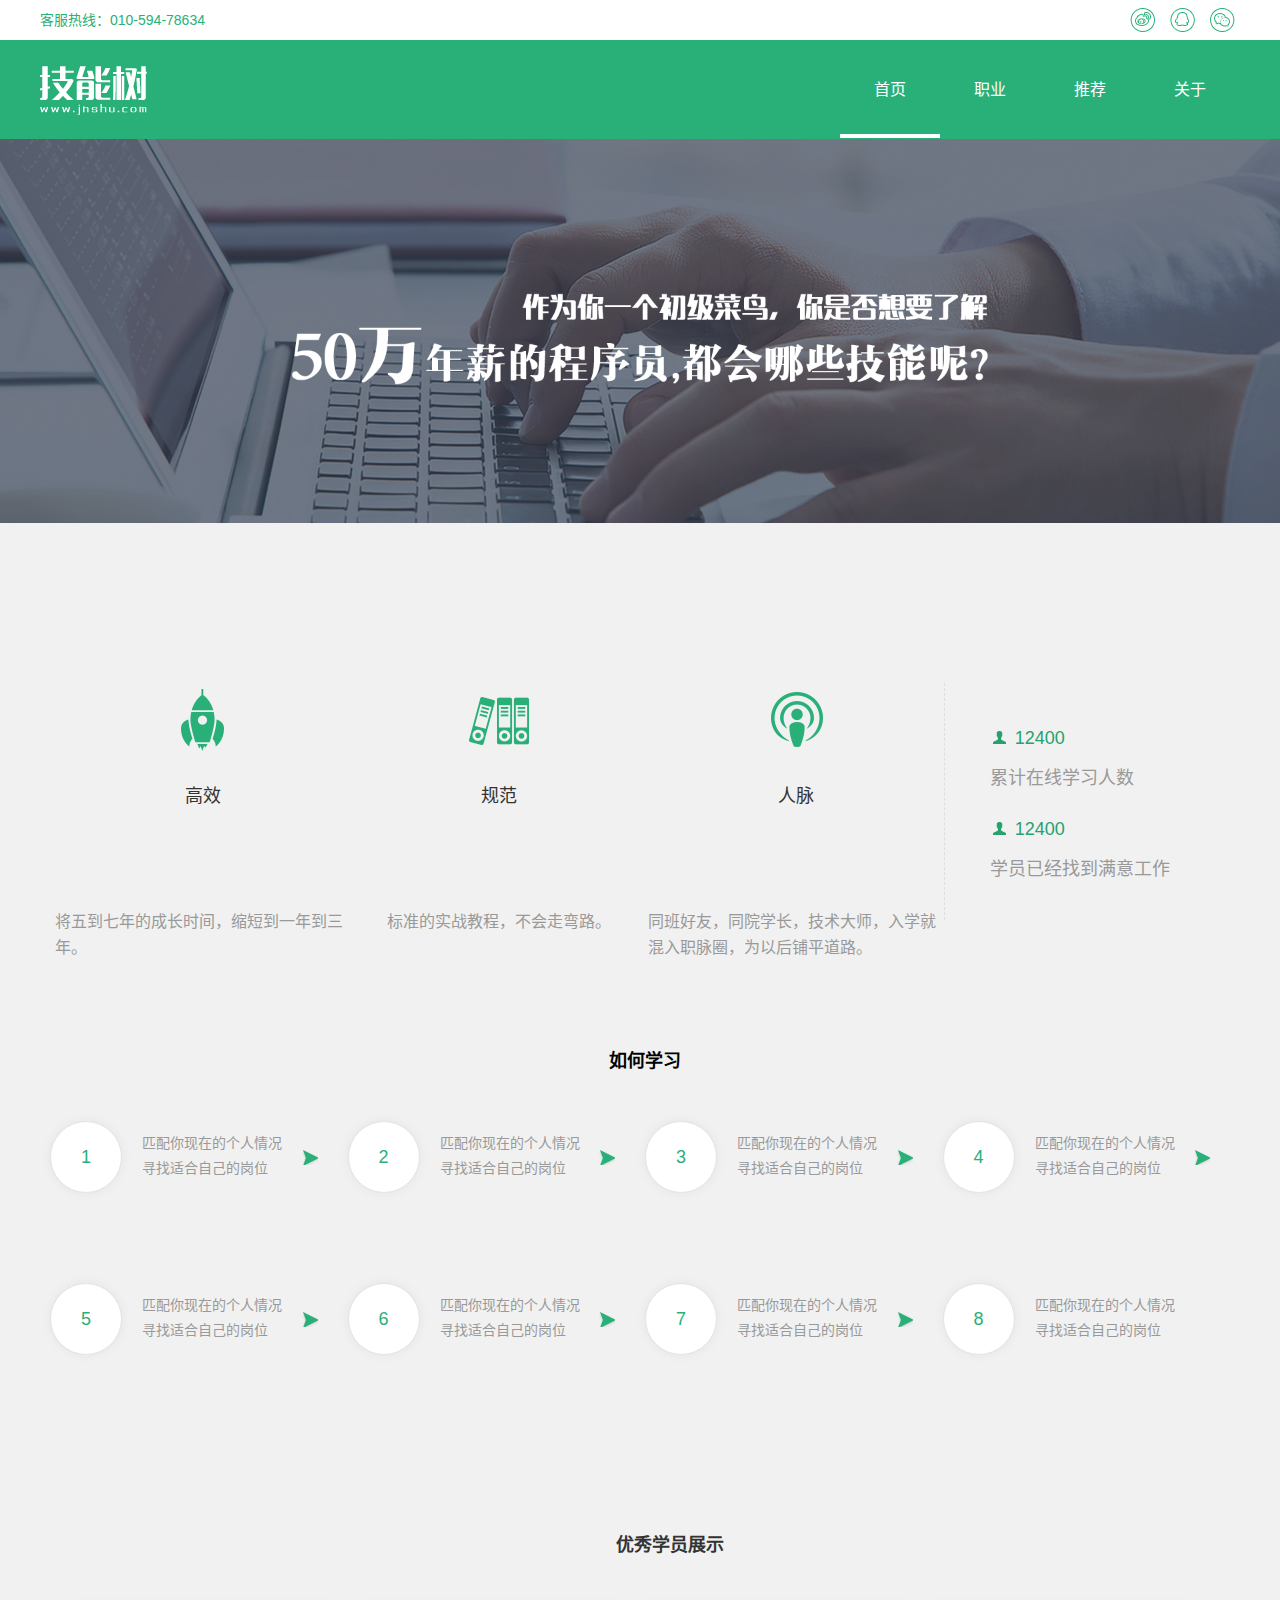
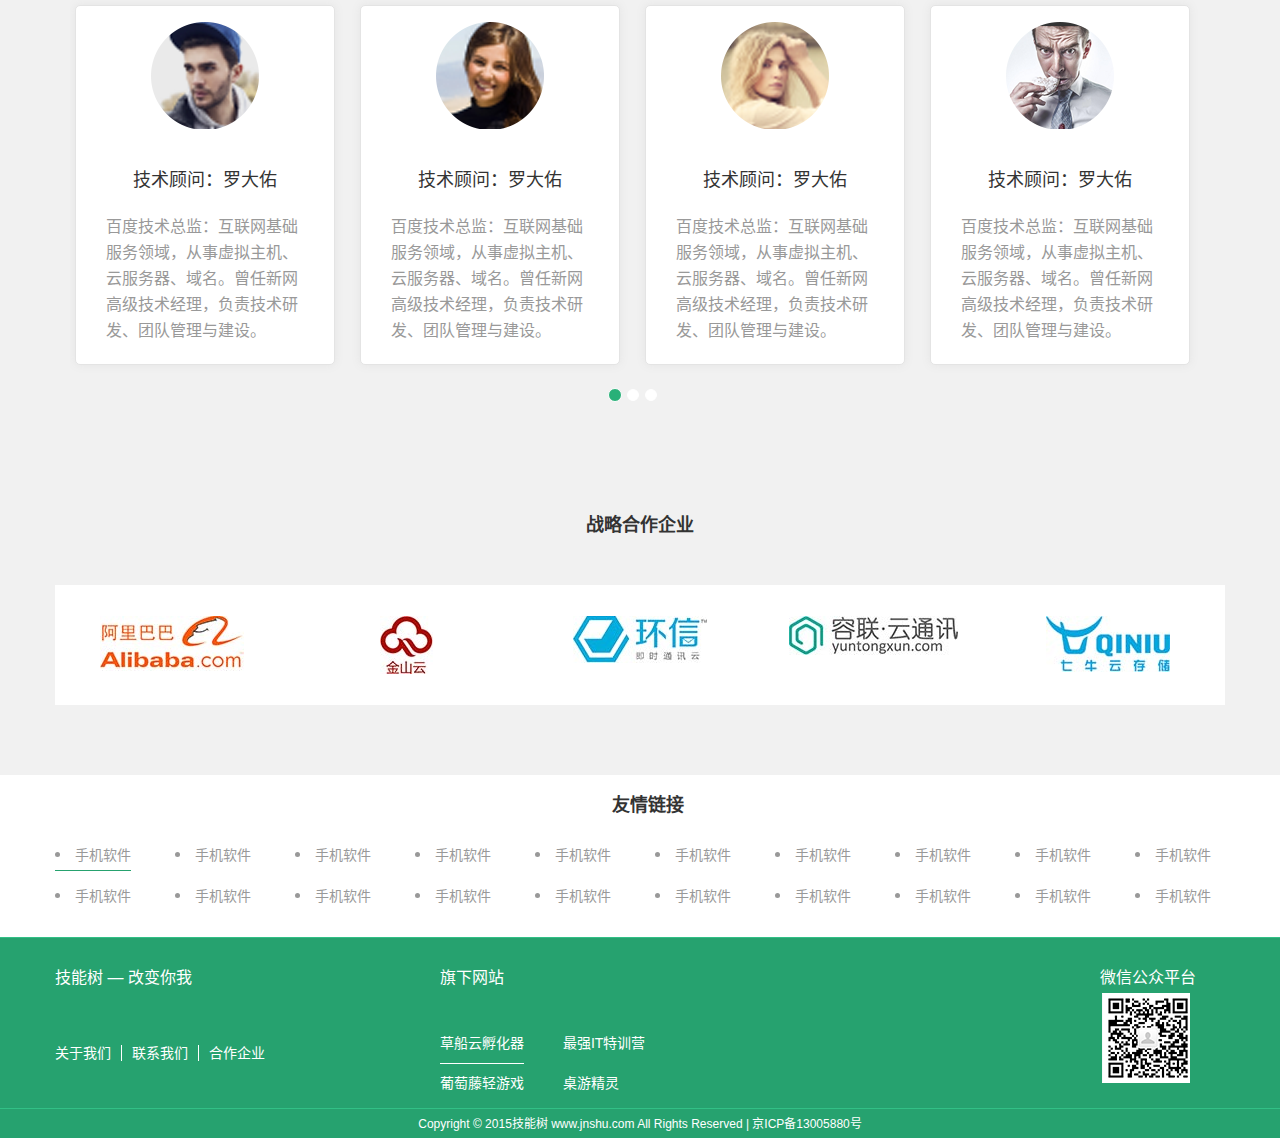
<file: index.html>
<!DOCTYPE html>
<html lang="zh-CN">
<head>
  <meta charset="UTF-8">
  <title>修真院</title>
  <meta name="viewport" content="width=device-width, initial-scale=1.0, maximum-scale=1.0, user-scalable=0">
  <link rel="stylesheet" type="text/css" href="css/reset.css">
  <link rel="stylesheet" type="text/css" href="css/common.css">
  <link rel="stylesheet" type="text/css" href="css/index.css">
  <link rel="stylesheet" type="text/css" href="lunbo.css">
</head>
<body>
  <header>
    <div class="container-fluid">
      <div class="row">
        <div class="hotline">客服热线：010-594-78634</div>
        <div class="share">
          <a href="#"><i class="share1"></i></a>
          <a href="#"><i class="share2"></i></a>
          <a href="#"><i class="share3"></i></a>
        </div>
        <div class="log">
          <a href="#" class="login">登录</a>
          <a href="#" class="reg">注册</a>
        </div>
      </div>
    </div>
  </header>
  <nav class="navbar navbar-default">
    <div class="container-fluid">
      <!-- Brand and toggle get grouped for better mobile display -->
      <div class="navbar-header" onclick="showOrHide()">
        <button type="button" class="navbar-toggle">
          <span class="icon-bar"></span>
          <span class="icon-bar"></span>
          <span class="icon-bar"></span>
        </button>
      </div>
      <a class="navbar-brand" href="#">技能树</a>
      <a class="jnshu" href="#">IT修真院</a>
  
      <!-- Collect the nav links, forms, and other content for toggling -->
      <div  class="menu" id="menu">
        <ul>
          <li class="cur"><a href="index.html">首页</a></li>
          <li><a href="job.html">职业</a></li>
          <li><a href="recommend.html">推荐</a></li>
          <li><a href="#">关于</a></li>
        </ul>
      </div>
    </div>
  </nav>
  <main>
    <!-- carousel start -->
    <div class="shuffling">
        <ul>
            <li class="banner-0">
                <img src="image/image.png">
            </li>
            <li class="banner-1">
                <img src="image/image.png">
            </li>
            <li class="banner-2">
                <img src="image/image.png">
            </li>
            <li class="banner-3">
                <img src="image/image.png">
            </li>
        </ul>
    </div>
    <!-- carousel end -->
    <div class="container-fluid">
      <div class="row feature">
        <div class="col-md-3 efficiency">
          <div class="pic"><i></i>高效</div>
          <span class="text">将五到七年的成长时间，缩短到一年到三年。</span>
        </div>
        <div class="col-md-3 standard">
          <div class="pic"><i></i>规范</div>
          <span class="text">标准的实战教程，不会走弯路。</span>
        </div>
        <div class="col-md-3 connection">
          <div class="pic"><i></i>人脉</div>
          <span class="text">同班好友，同院学长，技术大师，入学就混入职脉圈，为以后铺平道路。</span>
        </div>
        <div class="col-md-3 data">
          <div class="row">
            <span class="num"><i></i>12400</span>
            <span class="info">累计在线学习人数</span>
          </div>          
          <div class="row">
            <span class="num"><i></i>12400</span>
            <span class="info">学员已经找到满意工作</span>
          </div>
        </div>
      </div>
      <div class="row learn">
        <h3>如何学习</h3>
          <ul>
            <li class="row col-sm-6 col-md-3">
              <span class="order">1</span>
              <span class="operation">匹配你现在的个人情况寻找适合自己的岗位</span>
              <span class="next"></span>
            </li>
            <li class="row col-sm-6 col-md-3">
              <span class="order">2</span>
              <span class="operation">匹配你现在的个人情况寻找适合自己的岗位</span>
              <span class="next"></span>
            </li>
            <li class="row col-sm-6 col-md-3">
              <span class="order">3</span>
              <span class="operation">匹配你现在的个人情况寻找适合自己的岗位</span>
              <span class="next"></span>
            </li>
            <li class="row col-sm-6 col-md-3">
              <span class="order">4</span>
              <span class="operation">匹配你现在的个人情况寻找适合自己的岗位</span>
              <span class="next"></span>
            </li>
            <li class="row col-sm-6 col-md-3">
              <span class="order">5</span>
              <span class="operation">匹配你现在的个人情况寻找适合自己的岗位</span>
              <span class="next"></span>
            </li>
            <li class="row col-sm-6 col-md-3">
              <span class="order">6</span>
              <span class="operation">匹配你现在的个人情况寻找适合自己的岗位</span>
              <span class="next"></span>
            </li>
            <li class="row col-sm-6 col-md-3">
              <span class="order">7</span>
              <span class="operation">匹配你现在的个人情况寻找适合自己的岗位</span>
              <span class="next"></span>
            </li>
            <li class="row col-sm-6 col-md-3">
              <span class="order">8</span>
              <span class="operation">匹配你现在的个人情况寻找适合自己的岗位</span>
            </li>
          </ul>
      </div>
      <div class="row show">
        <h3>优秀学员展示</h3>
        <div class="col-md-3 student1">
          <div class="stwrap">
            <div class="avatar"><i></i>技术顾问：罗大佑</div>
            <span class="info">百度技术总监：互联网基础服务领域，从事虚拟主机、云服务器、域名。曾任新网高级技术经理，负责技术研发、团队管理与建设。</span>
          </div>
        </div>
        <div class="col-md-3 student2">
          <div class="stwrap">
            <div class="avatar"><i></i>技术顾问：罗大佑</div>
            <span class="info">百度技术总监：互联网基础服务领域，从事虚拟主机、云服务器、域名。曾任新网高级技术经理，负责技术研发、团队管理与建设。</span>
          </div>
        </div>
        <div class="col-md-3 student3">
          <div class="stwrap">
            <div class="avatar"><i></i>技术顾问：罗大佑</div>
            <span class="info">百度技术总监：互联网基础服务领域，从事虚拟主机、云服务器、域名。曾任新网高级技术经理，负责技术研发、团队管理与建设。</span>
          </div>
        </div>
        <div class="col-md-3 student4">
          <div class="stwrap">
            <div class="avatar"><i></i>技术顾问：罗大佑</div>
            <span class="info">百度技术总监：互联网基础服务领域，从事虚拟主机、云服务器、域名。曾任新网高级技术经理，负责技术研发、团队管理与建设。</span>
          </div>
        </div>
        <!-- Indicators -->
        <ol class="carousel-indicators">
          <li data-target="#carousel-example-generic" data-slide-to="0" class="active"></li>
          <li data-target="#carousel-example-generic" data-slide-to="1"></li>
          <li data-target="#carousel-example-generic" data-slide-to="2"></li>
        </ol>
      </div>
      <div class="row cooperation">
        <h3>战略合作企业</h3>
        <div class="coo-main" style="margin:0 15px 30px">
            <div class="cooperation-0">
                <div class="cooperation1"></div>
            </div>
            <div class="cooperation-0">
                <div class="cooperation2"></div>
            </div>
            <div class="cooperation-0">
                <div class="cooperation3"></div>
            </div>
            <div class="cooperation-0">
                <div class="cooperation4"></div>
            </div>
            <div class="cooperation-0">
                <div class="cooperation5"></div>
            </div>
        </div>
    </div>
  </main>
  <div class="container-fluid link">
      <div class="row">
        <h3>友情链接</h3>
        <div class="col-md-10ths">
          <div class="row cur"><i></i><a href="#">手机软件</a></div>
          <div class="row"><i></i><a href="#">手机软件</a></div>
        </div>
        <div class="col-md-10ths">
          <div class="row"><i></i><a href="#">手机软件</a></div>
          <div class="row"><i></i><a href="#">手机软件</a></div>
        </div>
        <div class="col-md-10ths">
          <div class="row"><i></i><a href="#">手机软件</a></div>
          <div class="row"><i></i><a href="#">手机软件</a></div>
        </div>
        <div class="col-md-10ths">
          <div class="row"><i></i><a href="#">手机软件</a></div>
          <div class="row"><i></i><a href="#">手机软件</a></div>
        </div>
        <div class="col-md-10ths">
          <div class="row"><i></i><a href="#">手机软件</a></div>
          <div class="row"><i></i><a href="#">手机软件</a></div>
        </div>
        <div class="col-md-10ths">
          <div class="row"><i></i><a href="#">手机软件</a></div>
          <div class="row"><i></i><a href="#">手机软件</a></div>
        </div>
        <div class="col-md-10ths">
          <div class="row"><i></i><a href="#">手机软件</a></div>
          <div class="row"><i></i><a href="#">手机软件</a></div>
        </div>
        <div class="col-md-10ths">
          <div class="row"><i></i><a href="#">手机软件</a></div>
          <div class="row"><i></i><a href="#">手机软件</a></div>
        </div>
        <div class="col-md-10ths">
          <div class="row"><i></i><a href="#">手机软件</a></div>
          <div class="row"><i></i><a href="#">手机软件</a></div>
        </div>
        <div class="col-md-10ths">
          <div class="row"><i></i><a href="#">手机软件</a></div>
          <div class="row"><i></i><a href="#">手机软件</a></div>
        </div>
      </div>
  </div>
  <footer>
    <div class="container-fluid">
       <div class="row">
          <div class="col-md-4 us">
            <div class="row change">技能树 — 改变你我</div>
            <div class="row about"><ul>
              <li><a href="#">关于我们</a></li>
              <li><a href="#">联系我们</a></li>
              <li><a href="#">合作企业</a></li>
            </ul></div>
          </div>
          <div class="col-md-4 web">
            <div class="row undersite">旗下网站</div>
            <div class="row sitelist">
              <ul>
                <li class="cur"><a href="#">草船云孵化器</a></li>
                <li><a href="#">最强IT特训营</a></li>
                <br />
                <li><a href="#">葡萄藤轻游戏</a></li>
                <li><a href="#">桌游精灵</a></li>
              </ul>
            </div>
          </div>
          <div class="col-md-4 qrcode">
            <div class="fllow">
              <span>微信公众平台</span>
              <i></i>
            </div>
          </div>
       </div>
    </div>
    <div class="row copyright">Copyright © 2015技能树 www.jnshu.com  All Rights Reserved | 京ICP备13005880号</div>
  </footer>

  <script type="text/javascript">  
      function showOrHide(){   
          var obj_div = document.getElementById("menu");   
          obj_div.style.display = (obj_div.style.display=='none')?'block':'none';   
      }   
  </script>  
</body>
</html>
</file>
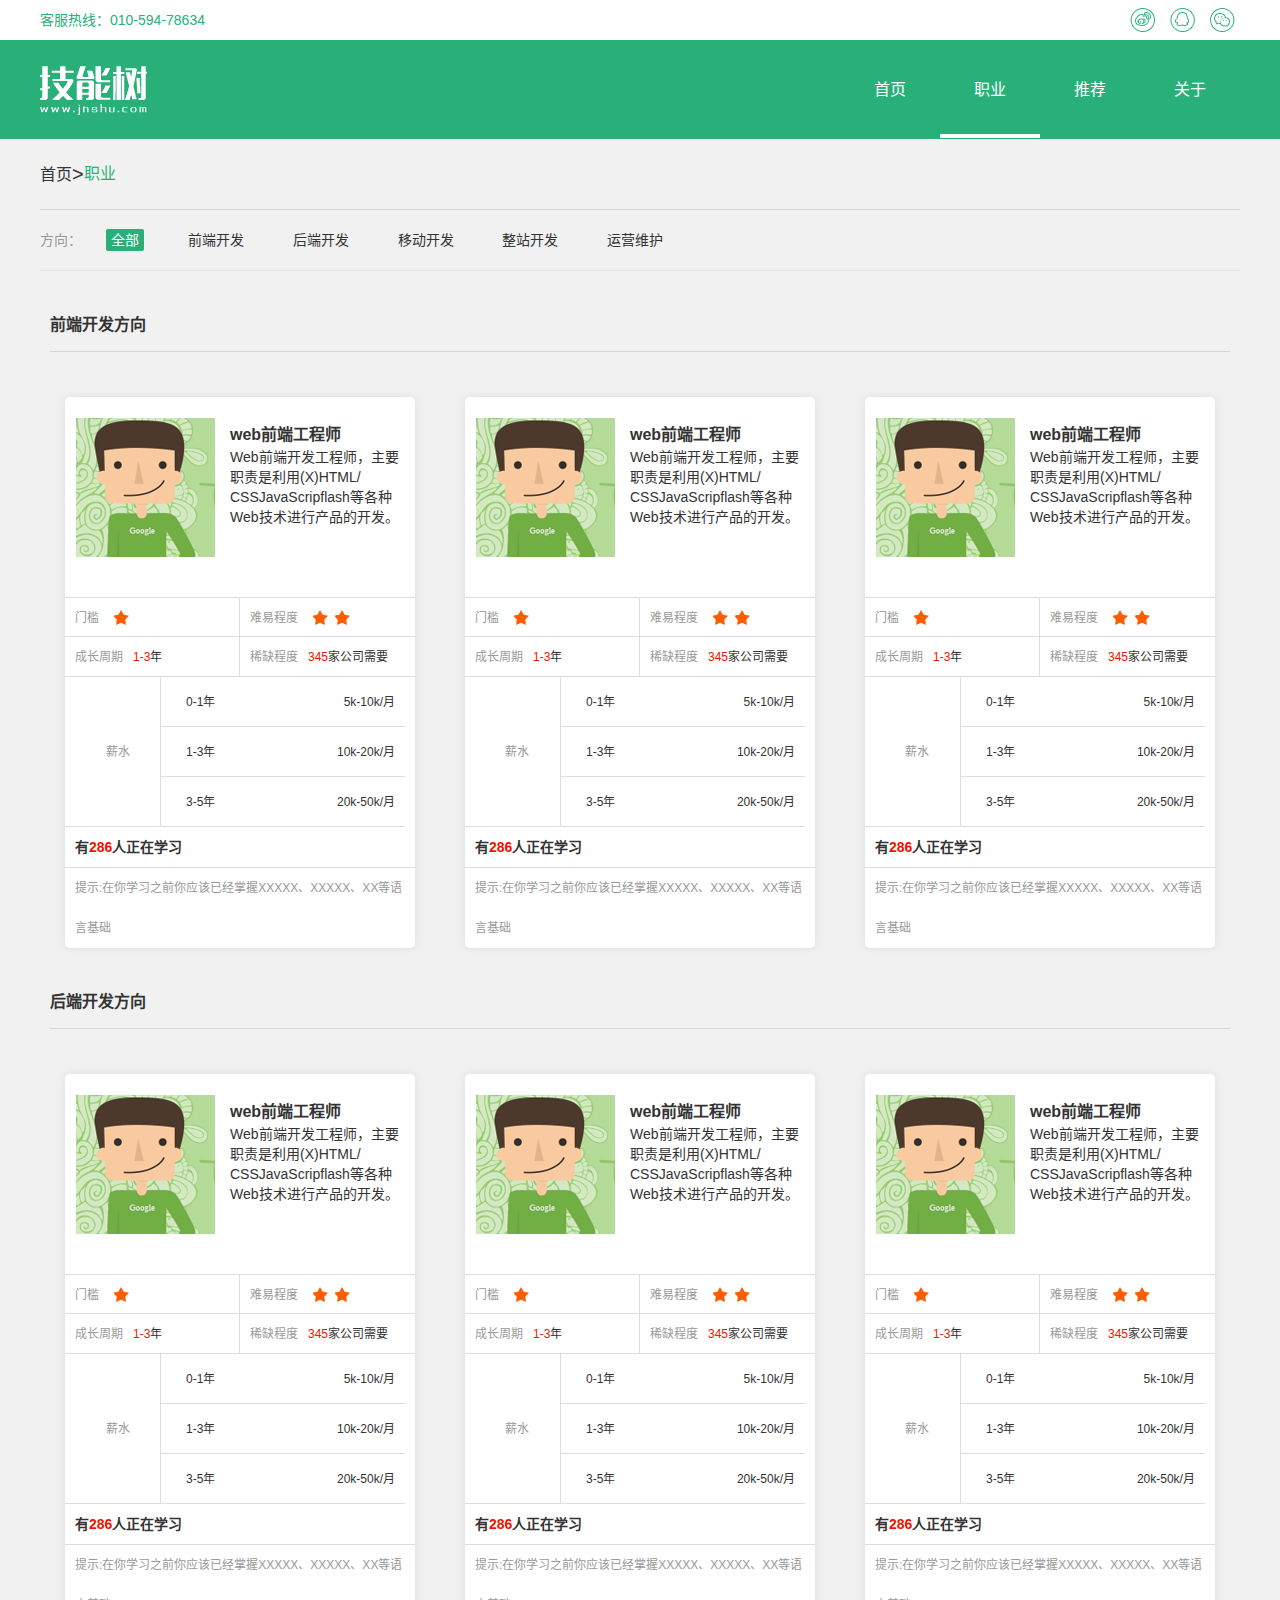
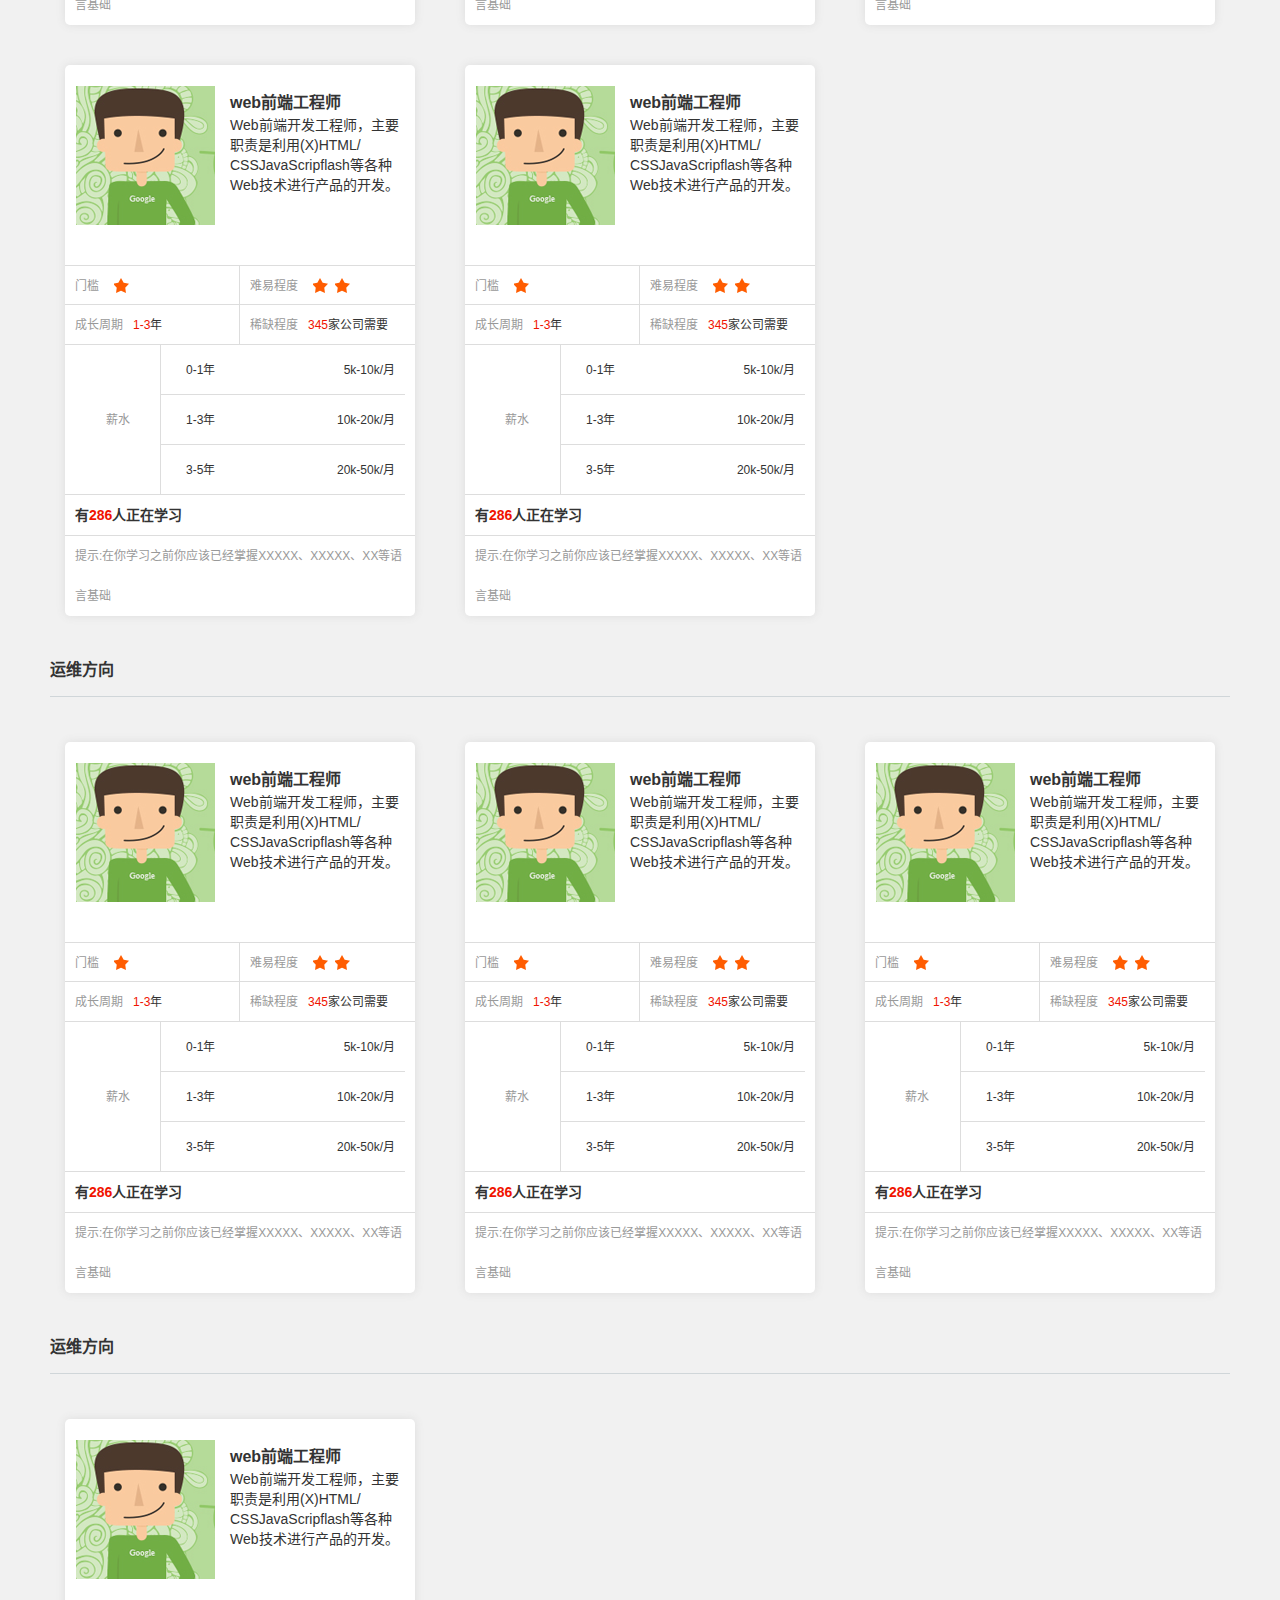
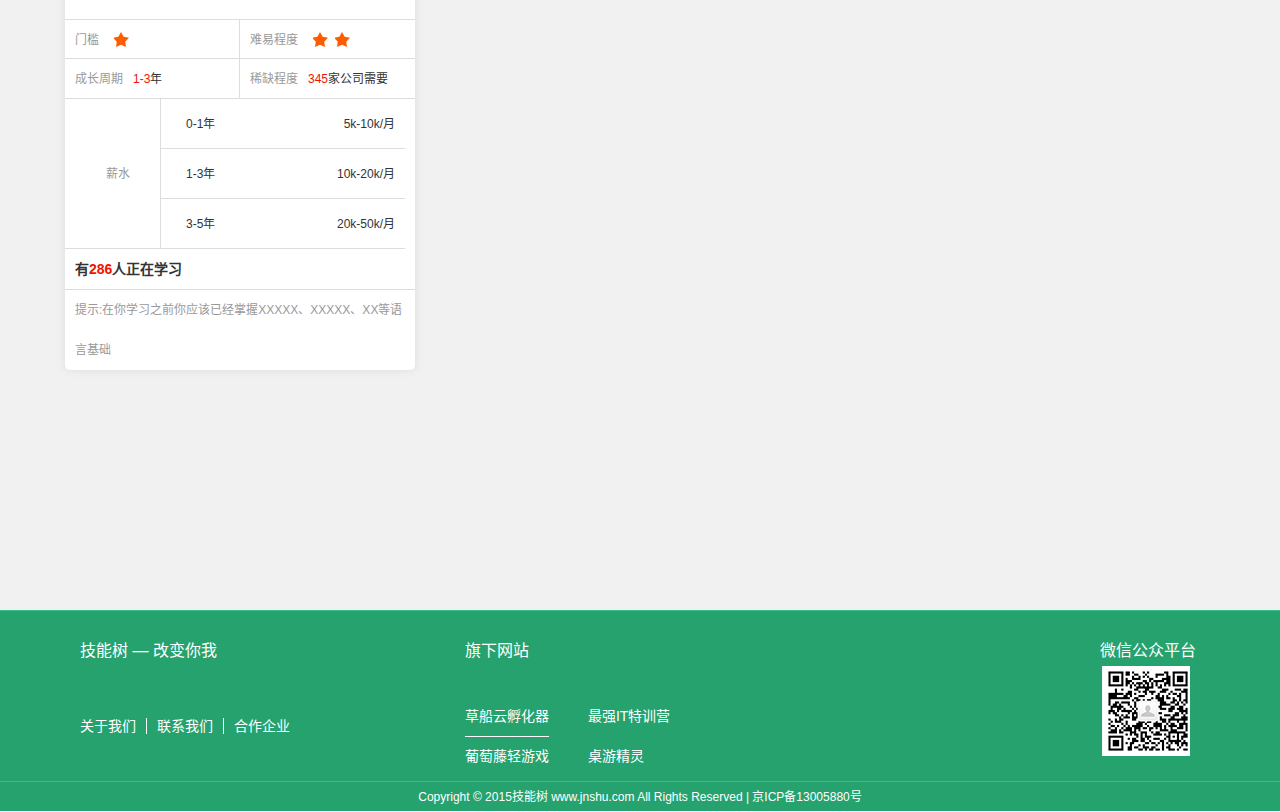
<file: job.html>
<!DOCTYPE html>
<html lang="zh-CN">
<head>
  <meta charset="UTF-8">
  <title>修真院</title>
  <meta name="viewport" content="width=device-width, initial-scale=1.0, maximum-scale=1.0, user-scalable=0">
  <link rel="stylesheet" type="text/css" href="css/reset.css">
  <link rel="stylesheet" type="text/css" href="css/common.css">
  <link rel="stylesheet" type="text/css" href="css/job.css">
</head>
<body>
  <header>
    <div class="container-fluid">
      <div class="row">
        <div class="hotline">客服热线：010-594-78634</div>
        <div class="share">
          <a href="#"><i class="share1"></i></a>
          <a href="#"><i class="share2"></i></a>
          <a href="#"><i class="share3"></i></a>
        </div>
        <div class="log">
          <a href="#" class="login">登录</a>
          <a href="#" class="reg">注册</a>
        </div>
      </div>
    </div>
  </header>
  <nav class="navbar navbar-default">
    <div class="container-fluid">
      <!-- Brand and toggle get grouped for better mobile display -->
      <div class="navbar-header" onclick="showOrHide()">
        <button type="button" class="navbar-toggle">
          <span class="icon-bar"></span>
          <span class="icon-bar"></span>
          <span class="icon-bar"></span>
        </button>
      </div>
      <a class="navbar-brand" href="#">技能树</a>
  
      <!-- Collect the nav links, forms, and other content for toggling -->
      <div  class="menu" id="menu">
        <ul>
          <li><a href="index.html">首页</a></li>
          <li class="cur"><a href="job.html">职业</a></li>
          <li><a href="recommend.html">推荐</a></li>
          <li><a href="#">关于</a></li>
        </ul>
      </div>
    </div>
  </nav>
  <main>
	<div class="container-fluid">
	  <div class="row">
	    <ol class="breadcrumb">
		  <li><a href="#">首页</a></li>
		  <li class="great">&gt;</li>
		  <li class="active">职业</li>
		</ol>
	  </div>
	  <div class="row dir">
	  	<span>方向：</span>
	  	<a class="label label-defaul cur">全部</a>
	  	<a class="label label-defaul">前端开发</a>
	  	<a class="label label-defaul">后端开发</a>
	  	<a class="label label-defaul">移动开发</a>
	  	<a class="label label-defaul">整站开发</a>
	  	<a class="label label-defaul">运营维护</a>
	  </div>
	  <div class="row front-end">
	  	<h3 class="title">前端开发方向</h3>
	  	<div class="col-md-4">
			<div class="row job-detail">
				<div class="mask">
					<div class="mask-text">
						<h4>IOS工程师</h4>
						<p>iOS是由苹果公司开发的移动操作统，iOS与苹果的Mac OS X操作系统一样，也是以Darwin为基础的，因此同样属于类Unix的商业操作系统。国内iOS开发起步相对较晚，人才培养机制更是远远跟不上市场发展速度。有限的iOS开发人才成了国内企业必争的资源。国内  iOS开发起步相对较晚，人才培养机制更是远远跟不上市场发展速度。有限的iOS开发人才成了国内企业必争的资源。</p>
					</div>
				</div>
				<div  class="row info">
				  <i class="avatar"></i>
				  <div class="intro">
				  	<h4>web前端工程师</h4>
					<span>Web前端开发工程师，主要职责是利用(X)HTML/	CSSJavaScripflash等各种Web技术进行产品的开发。</span>
				  </div>
				</div>
				<div class="row enter">
				  <div><span class="thead">门槛</span><i class="star"></i></div>
				  <div><span class="thead">难易程度</span><i class="star"></i><i class="star"></i></div>
				</div>
				<div class="row grown">
				  <div><span class="thead">成长周期</span><span class="spec">1-3</span>年</div>
				  <div><span class="thead">稀缺程度</span><span class="spec">345</span>家公司需要</div>
				</div>
				<div class="row salary">
				  <div>
				  	<span class="thead">薪水</span>
				  </div>
				  <div>
			  		<div class="row">
			  			<span class="time">0-1年</span>
			  			<span class="value">5k-10k/月</span>
			  		</div>
			  		<div class="row">
			  			<span class="time">1-3年</span>
			  			<span class="value">10k-20k/月</span>
			  		</div>
			  		<div class="row">
			  			<span class="time">3-5年</span>
			  			<span class="value">20k-50k/月</span>
			  		</div>
			  	  </div>
				</div>
				<div class="learner">有<span class="spec">286</span>人正在学习</div>
				<div class="tip">提示:在你学习之前你应该已经掌握XXXXX、XXXXX、XX等语言基础</div>
			</div>
	  	</div>
	  	<div class="col-md-4">
			<div class="row job-detail">
				<div class="mask">
					<div class="mask-text">
						<h4>IOS工程师</h4>
						<p>iOS是由苹果公司开发的移动操作统，iOS与苹果的Mac OS X操作系统一样，也是以Darwin为基础的，因此同样属于类Unix的商业操作系统。国内iOS开发起步相对较晚，人才培养机制更是远远跟不上市场发展速度。有限的iOS开发人才成了国内企业必争的资源。国内  iOS开发起步相对较晚，人才培养机制更是远远跟不上市场发展速度。有限的iOS开发人才成了国内企业必争的资源。</p>
					</div>
				</div>
				<div  class="row info">
				  <i class="avatar"></i>
				  <div class="intro">
				  	<h4>web前端工程师</h4>
					<span>Web前端开发工程师，主要职责是利用(X)HTML/	CSSJavaScripflash等各种Web技术进行产品的开发。</span>
				  </div>
				</div>
				<div class="row enter">
				  <div><span class="thead">门槛</span><i class="star"></i></div>
				  <div><span class="thead">难易程度</span><i class="star"></i><i class="star"></i></div>
				</div>
				<div class="row grown">
				  <div><span class="thead">成长周期</span><span class="spec">1-3</span>年</div>
				  <div><span class="thead">稀缺程度</span><span class="spec">345</span>家公司需要</div>
				</div>
				<div class="row salary">
				  <div>
				  	<span class="thead">薪水</span>
				  </div>
				  <div>
			  		<div class="row">
			  			<span class="time">0-1年</span>
			  			<span class="value">5k-10k/月</span>
			  		</div>
			  		<div class="row">
			  			<span class="time">1-3年</span>
			  			<span class="value">10k-20k/月</span>
			  		</div>
			  		<div class="row">
			  			<span class="time">3-5年</span>
			  			<span class="value">20k-50k/月</span>
			  		</div>
			  	  </div>
				</div>
				<div class="learner">有<span class="spec">286</span>人正在学习</div>
				<div class="tip">提示:在你学习之前你应该已经掌握XXXXX、XXXXX、XX等语言基础</div>
			</div>
	  	</div>
	  	<div class="col-md-4">
			<div class="row job-detail">
				<div class="mask">
					<div class="mask-text">
						<h4>IOS工程师</h4>
						<p>iOS是由苹果公司开发的移动操作统，iOS与苹果的Mac OS X操作系统一样，也是以Darwin为基础的，因此同样属于类Unix的商业操作系统。国内iOS开发起步相对较晚，人才培养机制更是远远跟不上市场发展速度。有限的iOS开发人才成了国内企业必争的资源。国内  iOS开发起步相对较晚，人才培养机制更是远远跟不上市场发展速度。有限的iOS开发人才成了国内企业必争的资源。</p>
					</div>
				</div>
				<div  class="row info">
				  <i class="avatar"></i>
				  <div class="intro">
				  	<h4>web前端工程师</h4>
					<span>Web前端开发工程师，主要职责是利用(X)HTML/	CSSJavaScripflash等各种Web技术进行产品的开发。</span>
				  </div>
				</div>
				<div class="row enter">
				  <div><span class="thead">门槛</span><i class="star"></i></div>
				  <div><span class="thead">难易程度</span><i class="star"></i><i class="star"></i></div>
				</div>
				<div class="row grown">
				  <div><span class="thead">成长周期</span><span class="spec">1-3</span>年</div>
				  <div><span class="thead">稀缺程度</span><span class="spec">345</span>家公司需要</div>
				</div>
				<div class="row salary">
				  <div>
				  	<span class="thead">薪水</span>
				  </div>
				  <div>
			  		<div class="row">
			  			<span class="time">0-1年</span>
			  			<span class="value">5k-10k/月</span>
			  		</div>
			  		<div class="row">
			  			<span class="time">1-3年</span>
			  			<span class="value">10k-20k/月</span>
			  		</div>
			  		<div class="row">
			  			<span class="time">3-5年</span>
			  			<span class="value">20k-50k/月</span>
			  		</div>
			  	  </div>
				</div>
				<div class="learner">有<span class="spec">286</span>人正在学习</div>
				<div class="tip">提示:在你学习之前你应该已经掌握XXXXX、XXXXX、XX等语言基础</div>
			</div>
	  	</div>
	  </div>
	  <div class="row front-end">
	  	<h3 class="title">后端开发方向</h3>
	  	<div class="col-md-4">
			<div class="row job-detail">
				<div class="mask">
					<div class="mask-text">
						<h4>IOS工程师</h4>
						<p>iOS是由苹果公司开发的移动操作统，iOS与苹果的Mac OS X操作系统一样，也是以Darwin为基础的，因此同样属于类Unix的商业操作系统。国内iOS开发起步相对较晚，人才培养机制更是远远跟不上市场发展速度。有限的iOS开发人才成了国内企业必争的资源。国内  iOS开发起步相对较晚，人才培养机制更是远远跟不上市场发展速度。有限的iOS开发人才成了国内企业必争的资源。</p>
					</div>
				</div>
				<div  class="row info">
				  <i class="avatar"></i>
				  <div class="intro">
				  	<h4>web前端工程师</h4>
					<span>Web前端开发工程师，主要职责是利用(X)HTML/	CSSJavaScripflash等各种Web技术进行产品的开发。</span>
				  </div>
				</div>
				<div class="row enter">
				  <div><span class="thead">门槛</span><i class="star"></i></div>
				  <div><span class="thead">难易程度</span><i class="star"></i><i class="star"></i></div>
				</div>
				<div class="row grown">
				  <div><span class="thead">成长周期</span><span class="spec">1-3</span>年</div>
				  <div><span class="thead">稀缺程度</span><span class="spec">345</span>家公司需要</div>
				</div>
				<div class="row salary">
				  <div>
				  	<span class="thead">薪水</span>
				  </div>
				  <div>
			  		<div class="row">
			  			<span class="time">0-1年</span>
			  			<span class="value">5k-10k/月</span>
			  		</div>
			  		<div class="row">
			  			<span class="time">1-3年</span>
			  			<span class="value">10k-20k/月</span>
			  		</div>
			  		<div class="row">
			  			<span class="time">3-5年</span>
			  			<span class="value">20k-50k/月</span>
			  		</div>
			  	  </div>
				</div>
				<div class="learner">有<span class="spec">286</span>人正在学习</div>
				<div class="tip">提示:在你学习之前你应该已经掌握XXXXX、XXXXX、XX等语言基础</div>
			</div>
	  	</div>
	  	<div class="col-md-4">
			<div class="row job-detail">
				<div class="mask">
					<div class="mask-text">
						<h4>IOS工程师</h4>
						<p>iOS是由苹果公司开发的移动操作统，iOS与苹果的Mac OS X操作系统一样，也是以Darwin为基础的，因此同样属于类Unix的商业操作系统。国内iOS开发起步相对较晚，人才培养机制更是远远跟不上市场发展速度。有限的iOS开发人才成了国内企业必争的资源。国内  iOS开发起步相对较晚，人才培养机制更是远远跟不上市场发展速度。有限的iOS开发人才成了国内企业必争的资源。</p>
					</div>
				</div>
				<div  class="row info">
				  <i class="avatar"></i>
				  <div class="intro">
				  	<h4>web前端工程师</h4>
					<span>Web前端开发工程师，主要职责是利用(X)HTML/	CSSJavaScripflash等各种Web技术进行产品的开发。</span>
				  </div>
				</div>
				<div class="row enter">
				  <div><span class="thead">门槛</span><i class="star"></i></div>
				  <div><span class="thead">难易程度</span><i class="star"></i><i class="star"></i></div>
				</div>
				<div class="row grown">
				  <div><span class="thead">成长周期</span><span class="spec">1-3</span>年</div>
				  <div><span class="thead">稀缺程度</span><span class="spec">345</span>家公司需要</div>
				</div>
				<div class="row salary">
				  <div>
				  	<span class="thead">薪水</span>
				  </div>
				  <div>
			  		<div class="row">
			  			<span class="time">0-1年</span>
			  			<span class="value">5k-10k/月</span>
			  		</div>
			  		<div class="row">
			  			<span class="time">1-3年</span>
			  			<span class="value">10k-20k/月</span>
			  		</div>
			  		<div class="row">
			  			<span class="time">3-5年</span>
			  			<span class="value">20k-50k/月</span>
			  		</div>
			  	  </div>
				</div>
				<div class="learner">有<span class="spec">286</span>人正在学习</div>
				<div class="tip">提示:在你学习之前你应该已经掌握XXXXX、XXXXX、XX等语言基础</div>
			</div>
	  	</div>
	  	<div class="col-md-4">
			<div class="row job-detail">
				<div class="mask">
					<div class="mask-text">
						<h4>IOS工程师</h4>
						<p>iOS是由苹果公司开发的移动操作统，iOS与苹果的Mac OS X操作系统一样，也是以Darwin为基础的，因此同样属于类Unix的商业操作系统。国内iOS开发起步相对较晚，人才培养机制更是远远跟不上市场发展速度。有限的iOS开发人才成了国内企业必争的资源。国内  iOS开发起步相对较晚，人才培养机制更是远远跟不上市场发展速度。有限的iOS开发人才成了国内企业必争的资源。</p>
					</div>
				</div>
				<div  class="row info">
				  <i class="avatar"></i>
				  <div class="intro">
				  	<h4>web前端工程师</h4>
					<span>Web前端开发工程师，主要职责是利用(X)HTML/	CSSJavaScripflash等各种Web技术进行产品的开发。</span>
				  </div>
				</div>
				<div class="row enter">
				  <div><span class="thead">门槛</span><i class="star"></i></div>
				  <div><span class="thead">难易程度</span><i class="star"></i><i class="star"></i></div>
				</div>
				<div class="row grown">
				  <div><span class="thead">成长周期</span><span class="spec">1-3</span>年</div>
				  <div><span class="thead">稀缺程度</span><span class="spec">345</span>家公司需要</div>
				</div>
				<div class="row salary">
				  <div>
				  	<span class="thead">薪水</span>
				  </div>
				  <div>
			  		<div class="row">
			  			<span class="time">0-1年</span>
			  			<span class="value">5k-10k/月</span>
			  		</div>
			  		<div class="row">
			  			<span class="time">1-3年</span>
			  			<span class="value">10k-20k/月</span>
			  		</div>
			  		<div class="row">
			  			<span class="time">3-5年</span>
			  			<span class="value">20k-50k/月</span>
			  		</div>
			  	  </div>
				</div>
				<div class="learner">有<span class="spec">286</span>人正在学习</div>
				<div class="tip">提示:在你学习之前你应该已经掌握XXXXX、XXXXX、XX等语言基础</div>
			</div>
	  	</div>
	  	<div class="col-md-4">
			<div class="row job-detail">
				<div class="mask">
					<div class="mask-text">
						<h4>IOS工程师</h4>
						<p>iOS是由苹果公司开发的移动操作统，iOS与苹果的Mac OS X操作系统一样，也是以Darwin为基础的，因此同样属于类Unix的商业操作系统。国内iOS开发起步相对较晚，人才培养机制更是远远跟不上市场发展速度。有限的iOS开发人才成了国内企业必争的资源。国内  iOS开发起步相对较晚，人才培养机制更是远远跟不上市场发展速度。有限的iOS开发人才成了国内企业必争的资源。</p>
					</div>
				</div>
				<div  class="row info">
				  <i class="avatar"></i>
				  <div class="intro">
				  	<h4>web前端工程师</h4>
					<span>Web前端开发工程师，主要职责是利用(X)HTML/	CSSJavaScripflash等各种Web技术进行产品的开发。</span>
				  </div>
				</div>
				<div class="row enter">
				  <div><span class="thead">门槛</span><i class="star"></i></div>
				  <div><span class="thead">难易程度</span><i class="star"></i><i class="star"></i></div>
				</div>
				<div class="row grown">
				  <div><span class="thead">成长周期</span><span class="spec">1-3</span>年</div>
				  <div><span class="thead">稀缺程度</span><span class="spec">345</span>家公司需要</div>
				</div>
				<div class="row salary">
				  <div>
				  	<span class="thead">薪水</span>
				  </div>
				  <div>
			  		<div class="row">
			  			<span class="time">0-1年</span>
			  			<span class="value">5k-10k/月</span>
			  		</div>
			  		<div class="row">
			  			<span class="time">1-3年</span>
			  			<span class="value">10k-20k/月</span>
			  		</div>
			  		<div class="row">
			  			<span class="time">3-5年</span>
			  			<span class="value">20k-50k/月</span>
			  		</div>
			  	  </div>
				</div>
				<div class="learner">有<span class="spec">286</span>人正在学习</div>
				<div class="tip">提示:在你学习之前你应该已经掌握XXXXX、XXXXX、XX等语言基础</div>
			</div>
	  	</div>
	  	<div class="col-md-4">
			<div class="row job-detail">
				<div class="mask">
					<div class="mask-text">
						<h4>IOS工程师</h4>
						<p>iOS是由苹果公司开发的移动操作统，iOS与苹果的Mac OS X操作系统一样，也是以Darwin为基础的，因此同样属于类Unix的商业操作系统。国内iOS开发起步相对较晚，人才培养机制更是远远跟不上市场发展速度。有限的iOS开发人才成了国内企业必争的资源。国内  iOS开发起步相对较晚，人才培养机制更是远远跟不上市场发展速度。有限的iOS开发人才成了国内企业必争的资源。</p>
					</div>
				</div>
				<div  class="row info">
				  <i class="avatar"></i>
				  <div class="intro">
				  	<h4>web前端工程师</h4>
					<span>Web前端开发工程师，主要职责是利用(X)HTML/	CSSJavaScripflash等各种Web技术进行产品的开发。</span>
				  </div>
				</div>
				<div class="row enter">
				  <div><span class="thead">门槛</span><i class="star"></i></div>
				  <div><span class="thead">难易程度</span><i class="star"></i><i class="star"></i></div>
				</div>
				<div class="row grown">
				  <div><span class="thead">成长周期</span><span class="spec">1-3</span>年</div>
				  <div><span class="thead">稀缺程度</span><span class="spec">345</span>家公司需要</div>
				</div>
				<div class="row salary">
				  <div>
				  	<span class="thead">薪水</span>
				  </div>
				  <div>
			  		<div class="row">
			  			<span class="time">0-1年</span>
			  			<span class="value">5k-10k/月</span>
			  		</div>
			  		<div class="row">
			  			<span class="time">1-3年</span>
			  			<span class="value">10k-20k/月</span>
			  		</div>
			  		<div class="row">
			  			<span class="time">3-5年</span>
			  			<span class="value">20k-50k/月</span>
			  		</div>
			  	  </div>
				</div>
				<div class="learner">有<span class="spec">286</span>人正在学习</div>
				<div class="tip">提示:在你学习之前你应该已经掌握XXXXX、XXXXX、XX等语言基础</div>
			</div>
	  	</div>
	  </div>
	  <div class="row front-end">
	  	<h3 class="title">运维方向</h3>
	  	<div class="col-md-4">
			<div class="row job-detail">
				<div class="mask">
					<div class="mask-text">
						<h4>IOS工程师</h4>
						<p>iOS是由苹果公司开发的移动操作统，iOS与苹果的Mac OS X操作系统一样，也是以Darwin为基础的，因此同样属于类Unix的商业操作系统。国内iOS开发起步相对较晚，人才培养机制更是远远跟不上市场发展速度。有限的iOS开发人才成了国内企业必争的资源。国内  iOS开发起步相对较晚，人才培养机制更是远远跟不上市场发展速度。有限的iOS开发人才成了国内企业必争的资源。</p>
					</div>
				</div>
				<div  class="row info">
				  <i class="avatar"></i>
				  <div class="intro">
				  	<h4>web前端工程师</h4>
					<span>Web前端开发工程师，主要职责是利用(X)HTML/	CSSJavaScripflash等各种Web技术进行产品的开发。</span>
				  </div>
				</div>
				<div class="row enter">
				  <div><span class="thead">门槛</span><i class="star"></i></div>
				  <div><span class="thead">难易程度</span><i class="star"></i><i class="star"></i></div>
				</div>
				<div class="row grown">
				  <div><span class="thead">成长周期</span><span class="spec">1-3</span>年</div>
				  <div><span class="thead">稀缺程度</span><span class="spec">345</span>家公司需要</div>
				</div>
				<div class="row salary">
				  <div>
				  	<span class="thead">薪水</span>
				  </div>
				  <div>
			  		<div class="row">
			  			<span class="time">0-1年</span>
			  			<span class="value">5k-10k/月</span>
			  		</div>
			  		<div class="row">
			  			<span class="time">1-3年</span>
			  			<span class="value">10k-20k/月</span>
			  		</div>
			  		<div class="row">
			  			<span class="time">3-5年</span>
			  			<span class="value">20k-50k/月</span>
			  		</div>
			  	  </div>
				</div>
				<div class="learner">有<span class="spec">286</span>人正在学习</div>
				<div class="tip">提示:在你学习之前你应该已经掌握XXXXX、XXXXX、XX等语言基础</div>
			</div>
	  	</div>
	  	<div class="col-md-4">
			<div class="row job-detail">
				<div class="mask">
					<div class="mask-text">
						<h4>IOS工程师</h4>
						<p>iOS是由苹果公司开发的移动操作统，iOS与苹果的Mac OS X操作系统一样，也是以Darwin为基础的，因此同样属于类Unix的商业操作系统。国内iOS开发起步相对较晚，人才培养机制更是远远跟不上市场发展速度。有限的iOS开发人才成了国内企业必争的资源。国内  iOS开发起步相对较晚，人才培养机制更是远远跟不上市场发展速度。有限的iOS开发人才成了国内企业必争的资源。</p>
					</div>
				</div>
				<div  class="row info">
				  <i class="avatar"></i>
				  <div class="intro">
				  	<h4>web前端工程师</h4>
					<span>Web前端开发工程师，主要职责是利用(X)HTML/	CSSJavaScripflash等各种Web技术进行产品的开发。</span>
				  </div>
				</div>
				<div class="row enter">
				  <div><span class="thead">门槛</span><i class="star"></i></div>
				  <div><span class="thead">难易程度</span><i class="star"></i><i class="star"></i></div>
				</div>
				<div class="row grown">
				  <div><span class="thead">成长周期</span><span class="spec">1-3</span>年</div>
				  <div><span class="thead">稀缺程度</span><span class="spec">345</span>家公司需要</div>
				</div>
				<div class="row salary">
				  <div>
				  	<span class="thead">薪水</span>
				  </div>
				  <div>
			  		<div class="row">
			  			<span class="time">0-1年</span>
			  			<span class="value">5k-10k/月</span>
			  		</div>
			  		<div class="row">
			  			<span class="time">1-3年</span>
			  			<span class="value">10k-20k/月</span>
			  		</div>
			  		<div class="row">
			  			<span class="time">3-5年</span>
			  			<span class="value">20k-50k/月</span>
			  		</div>
			  	  </div>
				</div>
				<div class="learner">有<span class="spec">286</span>人正在学习</div>
				<div class="tip">提示:在你学习之前你应该已经掌握XXXXX、XXXXX、XX等语言基础</div>
			</div>
	  	</div>
	  	<div class="col-md-4">
			<div class="row job-detail">
				<div class="mask">
					<div class="mask-text">
						<h4>IOS工程师</h4>
						<p>iOS是由苹果公司开发的移动操作统，iOS与苹果的Mac OS X操作系统一样，也是以Darwin为基础的，因此同样属于类Unix的商业操作系统。国内iOS开发起步相对较晚，人才培养机制更是远远跟不上市场发展速度。有限的iOS开发人才成了国内企业必争的资源。国内  iOS开发起步相对较晚，人才培养机制更是远远跟不上市场发展速度。有限的iOS开发人才成了国内企业必争的资源。</p>
					</div>
				</div>
				<div  class="row info">
				  <i class="avatar"></i>
				  <div class="intro">
				  	<h4>web前端工程师</h4>
					<span>Web前端开发工程师，主要职责是利用(X)HTML/	CSSJavaScripflash等各种Web技术进行产品的开发。</span>
				  </div>
				</div>
				<div class="row enter">
				  <div><span class="thead">门槛</span><i class="star"></i></div>
				  <div><span class="thead">难易程度</span><i class="star"></i><i class="star"></i></div>
				</div>
				<div class="row grown">
				  <div><span class="thead">成长周期</span><span class="spec">1-3</span>年</div>
				  <div><span class="thead">稀缺程度</span><span class="spec">345</span>家公司需要</div>
				</div>
				<div class="row salary">
				  <div>
				  	<span class="thead">薪水</span>
				  </div>
				  <div>
			  		<div class="row">
			  			<span class="time">0-1年</span>
			  			<span class="value">5k-10k/月</span>
			  		</div>
			  		<div class="row">
			  			<span class="time">1-3年</span>
			  			<span class="value">10k-20k/月</span>
			  		</div>
			  		<div class="row">
			  			<span class="time">3-5年</span>
			  			<span class="value">20k-50k/月</span>
			  		</div>
			  	  </div>
				</div>
				<div class="learner">有<span class="spec">286</span>人正在学习</div>
				<div class="tip">提示:在你学习之前你应该已经掌握XXXXX、XXXXX、XX等语言基础</div>
			</div>
	  	</div>
	  </div>
	  <div class="row front-end">
	  	<h3 class="title">运维方向</h3>
	  	<div class="col-md-4">
			<div class="row job-detail">
				<div class="mask">
					<div class="mask-text">
						<h4>IOS工程师</h4>
						<p>iOS是由苹果公司开发的移动操作统，iOS与苹果的Mac OS X操作系统一样，也是以Darwin为基础的，因此同样属于类Unix的商业操作系统。国内iOS开发起步相对较晚，人才培养机制更是远远跟不上市场发展速度。有限的iOS开发人才成了国内企业必争的资源。国内  iOS开发起步相对较晚，人才培养机制更是远远跟不上市场发展速度。有限的iOS开发人才成了国内企业必争的资源。</p>
					</div>
				</div>
				<div  class="row info">
				  <i class="avatar"></i>
				  <div class="intro">
				  	<h4>web前端工程师</h4>
					<span>Web前端开发工程师，主要职责是利用(X)HTML/	CSSJavaScripflash等各种Web技术进行产品的开发。</span>
				  </div>
				</div>
				<div class="row enter">
				  <div><span class="thead">门槛</span><i class="star"></i></div>
				  <div><span class="thead">难易程度</span><i class="star"></i><i class="star"></i></div>
				</div>
				<div class="row grown">
				  <div><span class="thead">成长周期</span><span class="spec">1-3</span>年</div>
				  <div><span class="thead">稀缺程度</span><span class="spec">345</span>家公司需要</div>
				</div>
				<div class="row salary">
				  <div>
				  	<span class="thead">薪水</span>
				  </div>
				  <div>
			  		<div class="row">
			  			<span class="time">0-1年</span>
			  			<span class="value">5k-10k/月</span>
			  		</div>
			  		<div class="row">
			  			<span class="time">1-3年</span>
			  			<span class="value">10k-20k/月</span>
			  		</div>
			  		<div class="row">
			  			<span class="time">3-5年</span>
			  			<span class="value">20k-50k/月</span>
			  		</div>
			  	  </div>
				</div>
				<div class="learner">有<span class="spec">286</span>人正在学习</div>
				<div class="tip">提示:在你学习之前你应该已经掌握XXXXX、XXXXX、XX等语言基础</div>
			</div>
	  	</div>
	  </div>
	</div>
  </main>
  <footer>
    <div class="container-fluid">
       <div class="row">
          <div class="col-md-4 us">
            <div class="row change">技能树 — 改变你我</div>
            <div class="row about"><ul>
              <li><a href="#">关于我们</a></li>
              <li><a href="#">联系我们</a></li>
              <li><a href="#">合作企业</a></li>
            </ul></div>
          </div>
          <div class="col-md-4 web">
            <div class="row undersite">旗下网站</div>
            <div class="row sitelist">
              <ul>
                <li class="cur"><a href="#">草船云孵化器</a></li>
                <li><a href="#">最强IT特训营</a></li>
                <br />
                <li><a href="#">葡萄藤轻游戏</a></li>
                <li><a href="#">桌游精灵</a></li>
              </ul>
            </div>
          </div>
          <div class="col-md-4 qrcode">
            <div class="fllow">
              <span>微信公众平台</span>
              <i></i>
            </div>
          </div>
       </div>
    </div>
    <div class="row copyright">Copyright © 2015技能树 www.jnshu.com  All Rights Reserved | 京ICP备13005880号</div>
  </footer>

  <script type="text/javascript">  
    	function showOrHide(){   
    	    var obj_div = document.getElementById("menu");   
    	    obj_div.style.display = (obj_div.style.display=='none')?'block':'none';   
    	}   
	</script>  
</body>
</html>
</file>
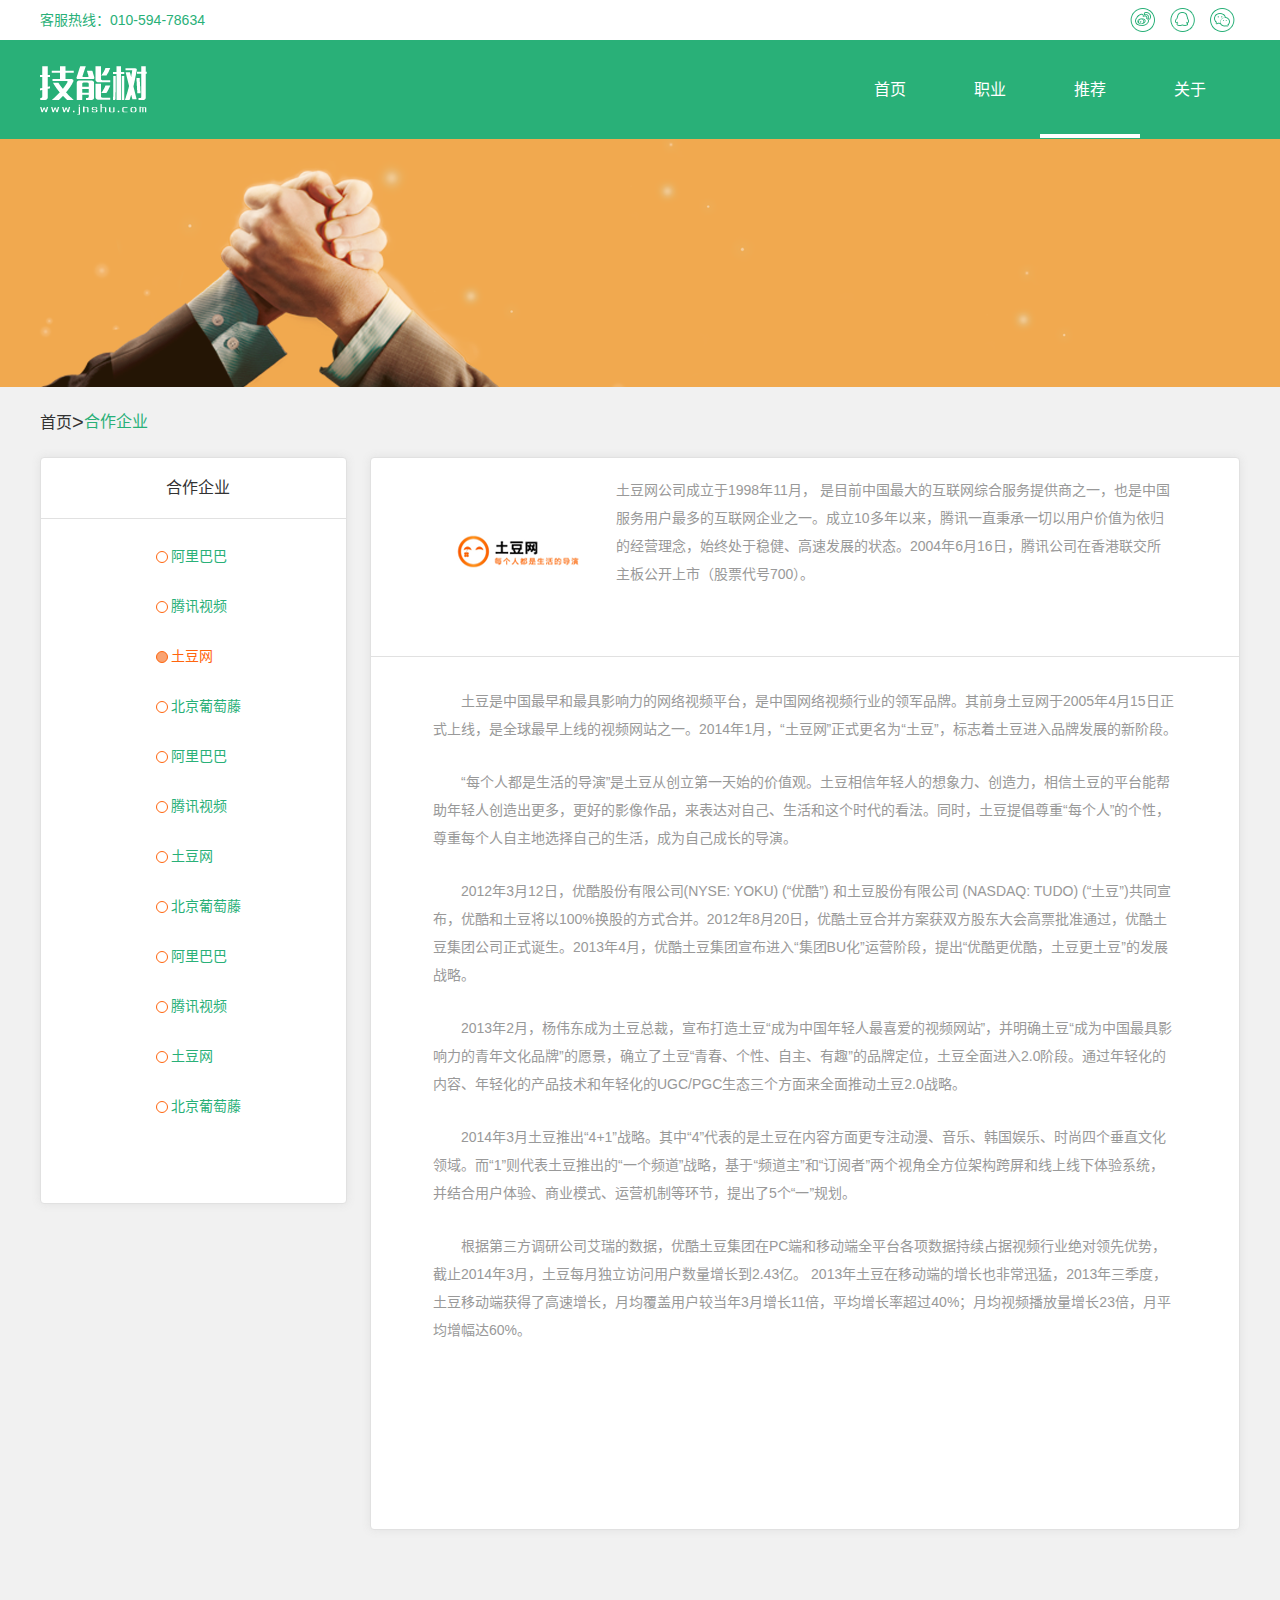
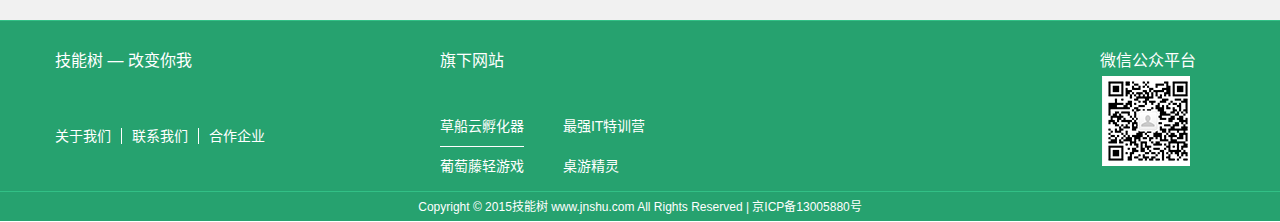
<file: recommend.html>
<!DOCTYPE html>
<html lang="zh-CN">
<head>
  <meta charset="UTF-8">
  <title>修真院</title>
  <meta name="viewport" content="width=device-width, initial-scale=1.0, maximum-scale=1.0, user-scalable=0">
  <link rel="stylesheet" type="text/css" href="css/reset.css">
  <link rel="stylesheet" type="text/css" href="css/common.css">
  <link rel="stylesheet" type="text/css" href="css/recommend.css">
</head>
<body>
  <header>
    <div class="container-fluid">
      <div class="row">
        <div class="hotline">客服热线：010-594-78634</div>
        <div class="share">
          <a href="#"><i class="share1"></i></a>
          <a href="#"><i class="share2"></i></a>
          <a href="#"><i class="share3"></i></a>
        </div>
        <div class="log">
          <a href="#" class="login">登录</a>
          <a href="#" class="reg">注册</a>
        </div>
      </div>
    </div>
  </header>
  <nav class="navbar navbar-default">
    <div class="container-fluid">
      <!-- Brand and toggle get grouped for better mobile display -->
      <div class="navbar-header" onclick="showOrHide()">
        <button type="button" class="navbar-toggle">
          <span class="icon-bar"></span>
          <span class="icon-bar"></span>
          <span class="icon-bar"></span>
        </button>
      </div>
      <a class="navbar-brand" href="#">技能树</a>
  
      <!-- Collect the nav links, forms, and other content for toggling -->
      <div  class="menu" id="menu">
        <ul>
          <li><a href="index.html">首页</a></li>
          <li><a href="job.html">职业</a></li>
          <li class="cur"><a href="recommend.html">推荐</a></li>
          <li><a href="#">关于</a></li>
        </ul>
      </div>
    </div>
  </nav>
  <main>
  	<div class="jumbotron"></div>
	<div class="container-fluid">
	  <div class="row">
	    <ol class="breadcrumb">
		  <li><a href="#">首页</a></li>
		  <li class="great">&gt;</li>
		  <li class="active">合作企业</li>
		</ol>
	  </div>
	  <div class="row wrap">
	  	<div class="slidebar">
	  		<ul class="list-group">
			  <li class="list-group-item">合作企业</li>
			  <li class="list-group-item"><a href="#"><i></i>阿里巴巴</a></li>
			  <li class="list-group-item"><a href="#"><i></i>腾讯视频</a></li>
			  <li class="list-group-item cur"><a href="#"><i></i>土豆网</a></li>
			  <li class="list-group-item"><a href="#"><i></i>北京葡萄藤</a></li>
			  <li class="list-group-item"><a href="#"><i></i>阿里巴巴</a></li>
			  <li class="list-group-item"><a href="#"><i></i>腾讯视频</a></li>
			  <li class="list-group-item"><a href="#"><i></i>土豆网</a></li>
			  <li class="list-group-item"><a href="#"><i></i>北京葡萄藤</a></li>
			  <li class="list-group-item"><a href="#"><i></i>阿里巴巴</a></li>
			  <li class="list-group-item"><a href="#"><i></i>腾讯视频</a></li>
			  <li class="list-group-item"><a href="#"><i></i>土豆网</a></li>
			  <li class="list-group-item"><a href="#"><i></i>北京葡萄藤</a></li>
			</ul>
	  	</div>
	  	<div class="content">
	  		<div class="info">
	  			<div class="pro-logo"></div>
	  			<div class="pro-info">土豆网公司成立于1998年11月， 是目前中国最大的互联网综合服务提供商之一，也是中国服务用户最多的互联网企业之一。成立10多年以来，腾讯一直秉承一切以用户价值为依归的经营理念，始终处于稳健、高速发展的状态。2004年6月16日，腾讯公司在香港联交所主板公开上市（股票代号700）。
	  			</div>
	  		</div>
	  		<div class="detail">
	  			<p>土豆是中国最早和最具影响力的网络视频平台，是中国网络视频行业的领军品牌。其前身土豆网于2005年4月15日正式上线，是全球最早上线的视频网站之一。2014年1月，“土豆网”正式更名为“土豆”，标志着土豆进入品牌发展的新阶段。</p>
	  			<p>“每个人都是生活的导演”是土豆从创立第一天始的价值观。土豆相信年轻人的想象力、创造力，相信土豆的平台能帮助年轻人创造出更多，更好的影像作品，来表达对自己、生活和这个时代的看法。同时，土豆提倡尊重“每个人”的个性，尊重每个人自主地选择自己的生活，成为自己成长的导演。</p>
	  			<p>2012年3月12日，优酷股份有限公司(NYSE: YOKU) (“优酷”) 和土豆股份有限公司 (NASDAQ: TUDO) (“土豆”)共同宣布，优酷和土豆将以100%换股的方式合并。2012年8月20日，优酷土豆合并方案获双方股东大会高票批准通过，优酷土豆集团公司正式诞生。2013年4月，优酷土豆集团宣布进入“集团BU化”运营阶段，提出“优酷更优酷，土豆更土豆”的发展战略。</p>
	  			<p>2013年2月，杨伟东成为土豆总裁，宣布打造土豆“成为中国年轻人最喜爱的视频网站”，并明确土豆“成为中国最具影响力的青年文化品牌”的愿景，确立了土豆“青春、个性、自主、有趣”的品牌定位，土豆全面进入2.0阶段。通过年轻化的内容、年轻化的产品技术和年轻化的UGC/PGC生态三个方面来全面推动土豆2.0战略。</p>
	  			<p>2014年3月土豆推出“4+1”战略。其中“4”代表的是土豆在内容方面更专注动漫、音乐、韩国娱乐、时尚四个垂直文化领域。而“1”则代表土豆推出的“一个频道”战略，基于“频道主”和“订阅者”两个视角全方位架构跨屏和线上线下体验系统，并结合用户体验、商业模式、运营机制等环节，提出了5个“一”规划。</p>
	  			<p>根据第三方调研公司艾瑞的数据，优酷土豆集团在PC端和移动端全平台各项数据持续占据视频行业绝对领先优势，截止2014年3月，土豆每月独立访问用户数量增长到2.43亿。 2013年土豆在移动端的增长也非常迅猛，2013年三季度，土豆移动端获得了高速增长，月均覆盖用户较当年3月增长11倍，平均增长率超过40%；月均视频播放量增长23倍，月平均增幅达60%。</p>
	  		</div>
	  	</div>
	  </div>
	</div>
  </main>
  <footer>
    <div class="container-fluid">
       <div class="row">
          <div class="col-md-4 us">
            <div class="row change">技能树 — 改变你我</div>
            <div class="row about"><ul>
              <li><a href="#">关于我们</a></li>
              <li><a href="#">联系我们</a></li>
              <li><a href="#">合作企业</a></li>
            </ul></div>
          </div>
          <div class="col-md-4 web">
            <div class="row undersite">旗下网站</div>
            <div class="row sitelist">
              <ul>
                <li class="cur"><a href="#">草船云孵化器</a></li>
                <li><a href="#">最强IT特训营</a></li>
                <br />
                <li><a href="#">葡萄藤轻游戏</a></li>
                <li><a href="#">桌游精灵</a></li>
              </ul>
            </div>
          </div>
          <div class="col-md-4 qrcode">
            <div class="fllow">
              <span>微信公众平台</span>
              <i></i>
            </div>
          </div>
       </div>
    </div>
    <div class="row copyright">Copyright © 2015技能树 www.jnshu.com  All Rights Reserved | 京ICP备13005880号</div>
  </footer>

  <script type="text/javascript">  
      function showOrHide(){   
          var obj_div = document.getElementById("menu");   
          obj_div.style.display = (obj_div.style.display=='none')?'block':'none';   
      }   
  </script>  
</body>
</html>
</file>
<file: css/common.css>
html, body {
  font: 14px "Microsoft Yahei", sans-serif; }

header {
  height: 40px;
  width: 100%; }

header .container-fluid {
  height: 40px;
  line-height: 40px; }

header .container-fluid .hotline {
  float: left;
  color: #29b078; }

header .container-fluid .share {
  float: right;
  position: relative; }

header .share i {
  position: absolute;
  right: 5px;
  top: 8px;
  width: 25px;
  height: 25px;
  background: url(../images/csssprite.png) no-repeat;
  background-position: 0px 0px; }

header .share i.share2 {
  right: 45px;
  background-position: -51px 0px; }

header .share i.share3 {
  right: 85px;
  background-position: -102px 0px; }

nav {
  height: 99px;
  width: 100%;
  background-color: #29b078; }

.navbar {
  margin-bottom: 0;
  background-color: #29b078;
  border: none; }

.navbar .container-fluid {
  position: relative; }

.navbar .navbar-brand {
  position: absolute;
  width: 108px;
  height: 50px;
  margin-top: 26px;
  text-indent: -999em;
  background: url(../images/csssprite.png) no-repeat;
  background-position: -1045px -130px; }

.navbar .menu {
  position: absolute;
  right: 0; }

.navbar .menu li {
  float: left;
  width: 100px;
  height: 100px;
  line-height: 80px;
  font-size: 16px;
  text-align: center;
  color: #fff; }

.navbar .menu li a {
  display: block;
  height: 94px;
  line-height: 100px;
  text-decoration: none;
  color: #fff; }

.navbar .menu li:hover > a, .menu li.cur > a {
  border-bottom: 4px solid #fff;
  color: #fff; }

.navbar .navbar-nav > li:hover > a, .navbar .navbar-nav > li.cur > a {
  border-bottom: 4px solid #fff;
  color: #fff; }

.navbar .navbar-collapse {
  margin-right: -46px; }

footer {
  height: 200px;
  background-color: #26a26f;
  border-top: 1px solid #32c086; }

footer .row {
  overflow: hidden; }

footer .col-md-4 {
  width: 33.33333%;
  float: left; }

footer .us .change {
  padding-left: 15px;
  color: #fff;
  font-size: 16px;
  height: 80px;
  line-height: 80px; }

footer .us .about {
  height: 80px;
  line-height: 80px; }

footer .us .about ul {
  overflow: hidden;
  margin-bottom: 0;
  padding-left: 5px; }

footer .us .about ul li {
  float: left;
  height: 70px;
  line-height: 70px;
  list-style: none; }

footer .us .about ul li a {
  color: #fff;
  text-decoration: none;
  padding: 0 10px;
  border-right: 1px solid #fff; }

footer .us .about ul li:last-child a {
  border-right: none; }

footer .web .undersite {
  height: 65px;
  line-height: 40px;
  padding-top: 20px;
  font-size: 16px;
  color: #fff; }

footer .web .sitelist ul {
  overflow: hidden;
  padding-left: 0; }

footer .web .sitelist ul li {
  display: inline-block;
  height: 40px;
  line-height: 40px; }

footer .web .sitelist ul li a {
  display: inline-block;
  height: 40px;
  margin-right: 35px;
  color: #fff;
  text-decoration: none; }

footer .web .sitelist ul li.cur a, footer .web .sitelist ul li:hover a {
  border-bottom: 1px solid #fff; }

footer .qrcode {
  position: relative;
  height: 170px; }

footer .qrcode .fllow {
  position: absolute;
  top: 50%;
  margin-top: -60px;
  width: 120px;
  height: 120px;
  right: 20px; }

footer .qrcode span {
  display: block;
  height: 30px;
  line-height: 30px;
  font-size: 16px;
  color: #fff; }

footer .qrcode i {
  display: block;
  width: 90px;
  height: 90px;
  background: url(../images/csssprite.png) no-repeat;
  background-position: -1043px 0px; }

footer .copyright {
  height: 30px;
  margin: 0;
  line-height: 30px;
  color: #fff;
  font-size: 12px;
  text-align: center;
  border-top: 1px solid #32c086; }

/*# sourceMappingURL=common.css.map */
</file>
<file: css/index.css>
html {
  font-size: 625%;
}
.carousel {
  width: 100%;
  height: 420px;
  position: relative;
  overflow: hidden; }

.carousel ul {
  list-style: none;
  position: relative; }

.carousel ul li {
  position: absolute;
  top: 0;
  left: 560px;
  float: left;
  overflow: hidden; }

.m_unit ul li.cur {
  left: 0; }

.btns span {
  position: absolute;
  width: 55px;
  height: 55px;
  top: 50%;
  margin-top: -28px;
  cursor: pointer; }

.carousel .leftBtn {
  left: 60px;
  background: url(../images/leftbtn.png) no-repeat center top; }

.carousel .rightBtn {
  right: 60px;
  background: url(../images/rightbtn.png) no-repeat center top; }

.carousel .circles {
  position: absolute;
  bottom: 30px;
  width: 96px;
  height: 10px;
  left: 50%;
  margin-left: -48px; }

.carousel .circles ol {
  list-style: none; }

.carousel .circles ol li {
  float: left;
  width: 10px;
  height: 10px;
  margin-right: 22px;
  background: transparent;
  border-radius: 50%;
  border: 1px solid #fff;
  cursor: pointer;
  box-sizing: border-box; }

.carousel .circles ol li.cur {
  background: #fff; }

.carousel h3 {
  position: absolute;
  bottom: 30px;
  height: 60px;
  line-height: 60px;
  padding-left: 10px;
  color: white;
  font-size: 18px; }

.carousel-caption {
  position: absolute;
  width: 1100px;
  height: 300px;
  top: 50%;
  left: 50%;
  margin-top: -60px;
  margin-left: -520px;
  color: #fff; }

.carousel-caption p {
  font-size: 40px; }

.carousel-caption span {
  font-size: 100px; }

.carousel .carousel-caption p:first-child {
  text-align: center; }

.carousel .carousel-caption p:last-child {
  font-size: 60px;
  text-align: left; }

.show {
  width: 100%;
  margin-top: 40px;
  margin-left: 30px;
  padding-bottom: 40px;
  overflow: hidden;
  position: relative; }

.show .col-md-3 {
  width: 25%;
  float: left;
  box-sizing: border-box;
  padding: 0 20px;
  margin-left: -15px; }

.show h3 {
  height: 120px;
  line-height: 120px;
  color: #333;
  font-size: 18px;
  font-weight: bold;
  text-align: center; }

.show .stwrap {
  background-color: #fff;
  border: 1px solid #e4e4e4;
  box-shadow: 0 0 10px #e4e4e4;
  border-radius: 5px; }

.show .avatar {
  position: relative;
  width: 100%;
  height: 70px;
  padding-top: 138px;
  font-size: 18px;
  line-height: 72px;
  text-align: center;
  color: #333; }

.show .info {
  display: block;
  font-size: 16px;
  line-height: 26px;
  color: #999;
  padding: 0 30px 20px 30px; }

.show .avatar i {
  position: absolute;
  left: 50%;
  top: 15px;
  width: 108px;
  height: 108px;
  margin-left: -54px;
  background: url(../images/csssprite.png) no-repeat;
  background-position: 0px -99px; }

.show .student2 i {
  background-position: -143px -99px; }

.show .student3 i {
  background-position: -286px -99px; }

.show .student4 i {
  background-position: -429px -99px; }

.show .carousel-indicators {
  position: absolute;
  left: 50%;
  margin-left: -62px;
  bottom: 0; }

.show .carousel-indicators li {
  display: inline-block;
  width: 10px;
  height: 10px;
  margin: 1px;
  text-indent: -999px;
  cursor: pointer;
  background-color: #fff;
  border: 1px solid #fff;
  border-radius: 10px; }

.show .carousel-indicators .active {
  width: 12px;
  height: 12px;
  margin: 0;
  background-color: #29b078; }

.cooperation {
  width: 100%;
  margin-top: 60px;
  padding-bottom: 40px;
  overflow: hidden;
  position: relative; }

.cooperation .col-md-5ths {
  width: 20%;
  float: left;
  box-sizing: border-box; }

.cooperation h3 {
  height: 120px;
  line-height: 120px;
  color: #333;
  font-size: 18px;
  font-weight: bold;
  text-align: center; }

.cooperation .cowrap {
  height: 125px;
  width: 100%;
  margin: 0 auto;
  background-color: #fff;
  border: 1px solid #e4e4e4;
  box-shadow: 0 0 10px #e4e4e4; }


.cooperation div.cur {
  position: relative;
  top: -1px;
  border: 1px solid #e4e4e4;
  box-shadow: 0 0 10px #e4e4e4; }

.cooperation .col-md-5ths:hover {
  position: relative;
  top: -1px;
  border: 1px solid #e4e4e4;
  box-shadow: 0 0 10px #e4e4e4; }

.cooperation .ali {
  height: 125px;
  margin: 0 auto;
  width: 215px;
  background: url(../images/csssprite.png) no-repeat;
  background-position: 0px -272px; }

.cooperation .king {
  height: 125px;
  margin: 0 auto;
  width: 215px;
  background: url(../images/csssprite.png) no-repeat;
  background-position: -243px -272px; }

.cooperation .huan {
  height: 125px;
  margin: 0 auto;
  width: 215px;
  background: url(../images/csssprite.png) no-repeat;
  background-position: -486px -272px; }

.cooperation .rong {
  height: 125px;
  margin: 0 auto;
  width: 215px;
  background: url(../images/csssprite.png) no-repeat;
  background-position: -729px -272px; }

.cooperation .qiniu {
  height: 125px;
  margin: 0 auto;
  width: 215px;
  background: url(../images/csssprite.png) no-repeat;
  background-position: -972px -272px; }

.link {
  background-color: #fff;
  padding-bottom: 20px;
  padding-left: 30px;
  overflow: hidden; }

.link h3 {
  height: 60px;
  line-height: 60px;
  margin-left: -15px;
  color: #333;
  font-size: 18px;
  font-weight: bold;
  text-align: center; }

.link .col-md-10ths {
  width: 10%;
  float: left;
  box-sizing: border-box; }

.link .col-md-10ths .row {
  position: relative;
  float: left;
  line-height: 30px;
  padding-left: 20px;
  margin: 5px 0;
  border-bottom: 1px solid transparent; }

.link .col-md-10ths .row a {
  color: #999;
  text-decoration: none; }

.link .col-md-10ths .row.cur, .link .col-md-10ths .row:hover {
  border-bottom: 1px solid #26a26f; }

.link .col-md-10ths .row i {
  position: absolute;
  top: 12px;
  left: 0px;
  width: 5px;
  height: 5px;
  background-color: #999;
  border-radius: 50%; }

.modal-wrap, main .container-fluid .feature, main .container-fluid .learn {
  width: 100%;
  overflow: hidden; }

.container-fluid {
  max-width: 1200px;
  margin: 0 auto; }

.log {
  display: none; }

.jnshu, .navbar-header {
  display: none; }

main {
  background-color: #f1f1f1; }
  main img {
    width: 100%; }
  main .container-fluid {
    max-width: 1200px;
    margin: 0 auto; }
    main .container-fluid .feature {
      margin-top: 160px;
      padding-left: 15px;
      box-sizing: border-box; }
      main .container-fluid .feature .col-md-3 {
        width: 25%;
        float: left;
        box-sizing: border-box; }
      main .container-fluid .feature .pic {
        position: relative;
        width: 100%;
        height: 150px;
        padding-top: 76px;
        font-size: 18px;
        line-height: 74px;
        text-align: center;
        color: #333; }
        main .container-fluid .feature .pic i {
          position: absolute;
          left: 50%;
          top: 5px;
          width: 46px;
          height: 66px;
          margin-left: -23px;
          background: url(../images/csssprite.png) no-repeat;
          background-position: -357px 0px; }
      main .container-fluid .feature .text {
        font-size: 16px;
        line-height: 26px;
        color: #999; }
      main .container-fluid .feature .standard {
        text-align: center; }
        main .container-fluid .feature .standard i {
          top: 14px;
          width: 60px;
          height: 48px;
          margin-left: -30px;
          background-position: -427px 0px; }
      main .container-fluid .feature .connection i {
        top: 9px;
        width: 56px;
        height: 58px;
        margin-left: -28px;
        background-position: -277px 0px; }
      main .container-fluid .feature .data {
        padding: 15px 0 40px 45px;
        border-left: 1px dashed #dedede; }
        main .container-fluid .feature .data .row {
          padding-top: 15px; }
        main .container-fluid .feature .data .num {
          position: relative;
          display: block;
          padding-left: 25px;
          height: 50px;
          line-height: 50px;
          font-size: 18px;
          color: #26a26f;
          box-sizing: border-box; }
          main .container-fluid .feature .data .num i {
            position: absolute;
            top: 17px;
            left: 0;
            width: 16px;
            height: 16px;
            background: url(../images/csssprite.png) no-repeat;
            background-position: -150px 0px; }
        main .container-fluid .feature .data .info {
          font-size: 18px;
          color: #999; }
    main .container-fluid .learn {
      margin-top: 40px;
      padding-left: 10px;
      box-sizing: border-box; }
      main .container-fluid .learn .col-md-3 {
        width: 25%;
        float: left;
        box-sizing: border-box; }
      main .container-fluid .learn h3 {
        height: 120px;
        line-height: 120px;
        font-size: 18px;
        font-weight: bold;
        text-align: center; }
      main .container-fluid .learn .order {
        float: left;
        width: 70px;
        height: 70px;
        line-height: 70px;
        text-align: center;
        font-size: 18px;
        color: #29b078;
        border: 1px solid #e4e4e4;
        box-shadow: 0 0 10px #e4e4e4;
        border-radius: 50%;
        background-color: #fff; }
      main .container-fluid .learn .row {
        display: flex;
        position: relative;
        margin-bottom: 90px; }
      main .container-fluid .learn .operation {
        float: left;
        flex: 1;
        height: 70px;
        padding: 10px 60px 10px 20px;
        line-height: 25px;
        color: #999;
        box-sizing: border-box; }
      main .container-fluid .learn .next {
        position: absolute;
        top: 50%;
        right: 30px;
        margin-top: -8px;
        width: 16px;
        height: 16px;
        background: url(../images/csssprite.png) no-repeat center center;
        background-position: -235px 0px; }

@media (max-width: 459px) {
  .log {
    display: block; }

  .jnshu, .navbar-header {
    display: block; }

  html {
    font-size: 100px; }

  header .container-fluid .share {
    display: none; }

  header .container-fluid .hotline {
    display: none; }

  header .log {
    float: right;
    margin-right: .15rem; }

  header .log a:first-child {
    padding-right: 5px;
    border-right: 1px solid #29b078; }

  header .log a {
    color: #333;
    font-size: .12rem;
    text-align: center;
    text-decoration: none; }

  .container-fluid {
    min-width: 3.2rem;
    font-size: .14rem; }

  .navbar {
    height: 60px; }

  .navbar .navbar-brand {
    width: 1.08rem;
    height: .5rem;
    margin-left: .15rem;
    margin-top: .19rem;
    text-indent: -999em;
    background: url(../images/csssprite.png) no-repeat;
    background-size: 6rem 2rem;
    background-position: -5.23rem -.65rem; }

  .navbar .jnshu {
    position: absolute;
    top: .2rem;
    left: .8rem;
    padding-left: .1rem;
    font-size: .16rem;
    color: #fff;
    border-left: 1px solid #4BBC8D; }

  .navbar .navbar-header {
    position: absolute;
    right: 0;
    padding: .06rem .04rem 0 .04rem;
    margin-top: .15rem;
    margin-right: .15rem;
    margin-bottom: .08rem;
    background-image: none;
    border: 1px solid transparent;
    border-radius: 4px; }

  .navbar .navbar-header .icon-bar {
    display: block;
    width: .20rem;
    height: .02rem;
    margin-bottom: .05rem;
    border-radius: 1px;
    background-color: #000; }

  .navbar .navbar-header .navbar-toggle {
    background: transparent;
    border: none; }

  .navbar .navbar-header .navbar-toggle:focus {
    border: none;
    outline: none; }

  .navbar .menu {
    display: none;
    width: 100%;
    background-color: #29b078;
    top: 60px;
    z-index: 999;
    overflow: hidden; }

  .navbar .menu li {
    width: 100%;
    height: 40px;
    line-height: 40px; }

  .navbar .menu li a {
    height: 40px;
    line-height: 40px; }

  .navbar .menu li.cur a {
    border: none; }

  .carousel {
    height: 120px; }

  .carousel .circles {
    bottom: 5px;
    margin-left: -20px; }

  .carousel .circles ol li {
    margin-right: 10px; }

  .carousel .leftBtn {
    left: 0px;
    margin-top: -10px;
    background-size: 20px 32px; }

  .carousel .rightBtn {
    right: 0px;
    margin-top: -10px;
    background-size: 20px 32px; }

  .carousel-caption {
    position: absolute;
    width: 220px;
    height: 100px;
    top: 50%;
    left: 50%;
    margin-top: -50px;
    margin-left: -110px; }

  .carousel-caption p {
    font-size: 12px; }

  .carousel .carousel-caption p:last-child {
    font-size: 18px; }

  .carousel .carousel-caption p span {
    font-size: 30px; }

  main .container-fluid .feature .col-md-3 {
    width: 100%;
    margin-bottom: 20px; }

  main .container-fluid .feature {
    margin-top: 30px;
    width: 100%;
    overflow: hidden; }

  main .container-fluid .feature .pic {
    height: auto; }

  main .container-fluid .feature .data {
    border-left: none; }

  main .container-fluid .learn .col-md-3 {
    width: 100%;
    margin-bottom: 20px; }

  main .container-fluid .learn .next {
    right: 45px; }

  main .container-fluid .learn .operation {
    padding-left: 5px; }

  .show {
    margin-left: 0px; }

  .show .col-md-3 {
    width: 100%;
    margin-left: 0; }

  .show .carousel-indicators {
    margin-left: -25px; }

  .cooperation .col-md-5ths {
    width: 100%;
    margin-bottom: 15px; }

  .link {
    width: 100%;
    overflow: hidden;
    box-sizing: border-box; }

  .link .col-md-10ths {
    width: 50%; }

  .link .col-md-10ths .row {
    margin-right: 35px; }

  footer {
    height: auto; }

  footer .col-md-4 {
    width: 100%; }

  footer .us .change {
    text-align: center;
    padding-left: 0; }

  footer .us .about {
    height: auto;
    text-align: center; }

  footer .us .about ul li {
    width: 100%;
    height: 40px;
    line-height: 40px; }

  footer .us .about ul li a {
    border-right: none; }

  footer .web {
    display: none; }

  footer .qrcode .fllow {
    left: 50%;
    margin-left: -40px; }

  footer .copyright {
    height: auto; } }
@media (min-width: 460px) and (max-width: 767px) {
  html {
    font-size: 100px; }

  .log {
    display: block; }

  .jnshu, .navbar-header {
    display: block; }

  header .container-fluid .share {
    display: none; }

  header .container-fluid .hotline {
    display: none; }

  header .log {
    float: right;
    margin-right: .15rem; }

  header .log a:first-child {
    padding-right: 5px;
    border-right: 1px solid #29b078; }

  header .log a {
    color: #333;
    font-size: .12rem;
    text-align: center;
    text-decoration: none; }

  .container-fluid {
    min-width: 3.2rem;
    font-size: .14rem; }

  .navbar {
    height: 60px; }

  .navbar .navbar-brand {
    width: 1.08rem;
    height: .5rem;
    margin-left: .15rem;
    margin-top: .19rem;
    text-indent: -999em;
    background: url(../images/csssprite.png) no-repeat;
    background-size: 6rem 2rem;
    background-position: -5.23rem -.65rem; }

  .navbar .jnshu {
    position: absolute;
    top: .2rem;
    left: .8rem;
    padding-left: .1rem;
    font-size: .16rem;
    color: #fff;
    border-left: 1px solid #4BBC8D; }

  .navbar .navbar-header {
    position: absolute;
    right: 0;
    padding: .06rem .04rem 0 .04rem;
    margin-top: .15rem;
    margin-right: .15rem;
    margin-bottom: .08rem;
    background-image: none;
    border: 1px solid transparent;
    border-radius: 4px; }

  .navbar .navbar-header .icon-bar {
    display: block;
    width: .20rem;
    height: .02rem;
    margin-bottom: .05rem;
    border-radius: 1px;
    background-color: #000; }

  .navbar .navbar-header .navbar-toggle {
    background: transparent;
    border: none; }

  .navbar .navbar-header .navbar-toggle:focus {
    border: none;
    outline: none; }

  .navbar .menu {
    display: none;
    width: 100%;
    background-color: #29b078;
    top: 60px;
    z-index: 999;
    overflow: hidden; }

  .navbar .menu li {
    width: 100%;
    height: 40px;
    line-height: 40px; }

  .navbar .menu li a {
    height: 40px;
    line-height: 40px; }

  .navbar .menu li.cur a {
    border: none; }

  .carousel {
    height: 120px; }

  .carousel .circles {
    bottom: 5px;
    margin-left: -20px; }

  .carousel .circles ol li {
    margin-right: 10px; }

  .carousel .leftBtn {
    left: 0px;
    margin-top: -10px;
    background-size: 20px 32px; }

  .carousel .rightBtn {
    right: 0px;
    margin-top: -10px;
    background-size: 20px 32px; }

  .carousel-caption {
    position: absolute;
    width: 220px;
    height: 100px;
    top: 50%;
    left: 50%;
    margin-top: -50px;
    margin-left: -110px; }

  .carousel-caption p {
    font-size: 12px; }

  .carousel .carousel-caption p:last-child {
    font-size: 18px; }

  .carousel .carousel-caption p span {
    font-size: 30px; }

  main .container-fluid .feature .col-md-3 {
    width: 100%;
    margin-bottom: 20px; }

  main .container-fluid .feature {
    margin-top: 30px;
    width: 100%;
    overflow: hidden; }

  main .container-fluid .feature .text {
    display: block;
    width: 100%;
    padding: 0 10px;
    box-sizing: border-box;
    text-align: center; }

  main .container-fluid .feature .pic {
    height: auto; }

  main .container-fluid .feature .data {
    border-left: none; }

  main .container-fluid .feature .data .row {
    padding-top: 15px;
    margin: 0 auto;
    width: 181px; }

  main .container-fluid .learn .col-md-3 {
    width: 100%;
    margin-bottom: 20px; }

  main .container-fluid .learn .next {
    right: 45px; }

  main .container-fluid .learn .operation {
    padding-left: 5px; }

  main .container-fluid .learn .col-md-3 {
    float: none;
    width: 430px;
    margin: 20px auto; }

  .show {
    margin-left: 0px; }

  .show .col-md-3 {
    width: 100%;
    margin-left: 0; }

  .show .carousel-indicators {
    margin-left: -25px; }

  .cooperation .col-md-5ths {
    width: 100%;
    margin-bottom: 15px; }

  .link {
    width: 100%;
    overflow: hidden;
    box-sizing: border-box; }

  .link .col-md-10ths {
    width: 50%; }

  .link .col-md-10ths .row {
    margin-right: 35px; }

  footer {
    height: auto; }

  footer .col-md-4 {
    width: 100%; }

  footer .us .change {
    text-align: center;
    padding-left: 0; }

  footer .us .about {
    height: auto;
    text-align: center; }

  footer .us .about ul li {
    width: 100%;
    height: 40px;
    line-height: 40px; }

  footer .us .about ul li a {
    border-right: none; }

  footer .web {
    display: none; }

  footer .qrcode .fllow {
    left: 50%;
    margin-left: -40px; }

  footer .copyright {
    height: auto; } }
@media (min-width: 768px) and (max-width: 991px) {
  .log {
    display: none; }

  .container-fluid {
    width: 768px;
    margin: 0 auto; }

  header .container-fluid {
    width: 768px;
    margin: 0 auto; }

  .navbar-header {
    display: none; }

  .jnshu {
    display: none; }

  .carousel {
    height: 230px; }

  .carousel .circles {
    bottom: 5px;
    margin-left: -20px; }

  .carousel .circles ol li {
    margin-right: 10px; }

  .carousel .leftBtn {
    left: 0px;
    margin-top: -10px;
    background-size: 20px 32px; }

  .carousel .rightBtn {
    right: 0px;
    margin-top: -10px;
    background-size: 20px 32px; }

  .carousel-caption {
    position: absolute;
    width: 700px;
    height: 100px;
    top: 50%;
    left: 50%;
    margin-top: -50px;
    margin-left: -350px; }

  .carousel-caption p {
    font-size: 20px; }

  .carousel .carousel-caption p:last-child {
    font-size: 28px;
    text-align: center; }

  .carousel .carousel-caption p span {
    font-size: 48px; }

  main .container-fluid .feature .col-md-3 {
    width: 50%;
    margin-bottom: 60px; }

  main .container-fluid .feature .pic {
    height: 80px; }

  main .container-fluid .feature {
    margin-top: 120px; }

  main .container-fluid .learn .col-md-3 {
    width: 50%;
    margin-bottom: 20px; }

  .show {
    margin-left: 0px;
    padding: 10px;
    box-sizing: border-box;
    padding-bottom: 35px; }

  .show .col-md-3 {
    width: 50%;
    margin-left: 0; }

  .show .carousel-indicators {
    margin-left: -25px;
    bottom: 0; }

  .cooperation .cowrap {
    width: 100%;
    height: auto;
    overflow: hidden; }

  .cooperation .col-md-5ths {
    width: 33%;
    margin-bottom: 15px; }

  .cooperation div.cur {
    border: none;
    box-shadow: none; }

  .link {
    width: 100%;
    overflow: hidden;
    box-sizing: border-box; }

  .link .col-md-10ths {
    width: 33.33333%; }

  .link .col-md-10ths .row {
    margin-right: 35px; } }
@media (min-width: 992px) and (max-width: 1200px) {
  .log {
    display: none; }

  .container-fluid {
    width: 992px;
    margin: 0 auto; }

  header .container-fluid {
    width: 992px;
    margin: 0 auto; }

  .navbar-header {
    display: none; }

  .jnshu {
    display: none; }

  .carousel {
    height: 350px; }

  .carousel .circles {
    bottom: 60px;
    margin-left: -20px; }

  .carousel .circles ol li {
    margin-right: 10px; }

  .carousel .leftBtn {
    left: 0px;
    margin-top: -10px;
    background-size: 20px 32px; }

  .carousel .rightBtn {
    right: 0px;
    margin-top: -10px;
    background-size: 20px 32px; }

  .carousel-caption {
    position: absolute;
    width: 900px;
    height: 100px;
    top: 50%;
    left: 50%;
    margin-top: -50px;
    margin-left: -430px; }

  .carousel-caption p {
    font-size: 28px; }

  .carousel .carousel-caption p:last-child {
    font-size: 32px;
    text-align: center; }

  .carousel .carousel-caption p span {
    font-size: 54px; }

  main .container-fluid .feature .col-md-3 {
    width: 25%;
    margin-bottom: 60px; }

  main .container-fluid .feature .pic {
    height: 80px; }

  main .container-fluid .feature {
    margin-top: 120px; }

  main .container-fluid .learn .col-md-3 {
    width: 50%;
    margin-bottom: 20px; }

  .show {
    margin-left: 0px;
    padding: 10px;
    box-sizing: border-box;
    padding-bottom: 35px; }

  .show .col-md-3 {
    width: 33%;
    margin-left: 0; }

  .show .carousel-indicators {
    margin-left: -25px;
    bottom: 0; }

  .cooperation .cowrap {
    width: 100%;
    height: auto;
    overflow: hidden; }

  .cooperation .col-md-5ths {
    width: 33%;
    margin-bottom: 15px; }

  .cooperation div.cur {
    border: none;
    box-shadow: none; }

  .link {
    width: 100%;
    overflow: hidden;
    box-sizing: border-box; }

  .link .col-md-10ths {
    width: 33.33333%; }

  .link .col-md-10ths .row {
    margin-right: 35px; } }

/*# sourceMappingURL=index.css.map */

.cooperation1{
    width: 144px;
    height: 55px;
    background-position: -320px -111px;
    background-image: url("CssGaga.png");
    background-repeat: no-repeat;
    margin: auto;
}
.cooperation2{
    width: 53px;
    height: 58px;
    background-position: -139px -111px;
    background-image: url("CssGaga.png");
    background-repeat: no-repeat;
    margin: auto;
}
.cooperation3{
    width: 134px;
    height: 47px;
    background-position: -320px -168px;
    background-image: url("CssGaga.png");
    background-repeat: no-repeat;
    margin: auto;
}
.cooperation4{
    width: 170px;
    height: 39px;
    background-position: -94px -175px;
    background-image: url("CssGaga.png");
    background-repeat: no-repeat;
    margin: auto;
}
.cooperation5{
    width: 124px;
    height: 56px;
    background-position: -194px -111px;
    background-image: url("CssGaga.png");
    background-repeat: no-repeat;
    margin: auto;
}
.cooperation-0{
    width: 20%;
    min-width: 180px;
    padding: 30px 0;
    background-color: #FFF;
    cursor: pointer;
    border: solid;border-color: #FFF;border-width: 1px;
}
.cooperation-0:hover{
    border: solid;border-color: #E2E2E2;border-width: 1px;
}
.coo-main{
    display: flex;
}
@media (max-width: 991px) {

    main .coo-main{
        display: block;
    }
    main .cooperation-0{
        width: 80%;
        min-width: 180px;
        margin: 0 auto;
        background-color: #FFF;
        cursor: pointer;
    }
    footer .col-md-2{
        padding-left: 0;
    }
    .step-into2{
        display: none;
    }
    .f1{
        margin-bottom: 40px;
    }
}
</file>
<file: lunbo.css>
.shuffling {
    position: relative;
    width: 100%;
    height: 30vw;
    overflow: hidden;
}
.shuffling img {
    width: 100%;
}
@-webkit-keyframes pic_00 {
    /*这是轮播图动画的地方*/
    0% {
        margin-left: 0;
    }
    13% {
        margin-left: 0;
    }
    25% {
        margin-left: -100%;
    }
    38% {
        margin-left: -100%;
    }
    50% {
        margin-left: -200%;
    }
    63% {
        margin-left: -200%;
    }
    75% {
        margin-left: -300%;
    }
    88% {
        margin-left: -300%;
    }
    100% {
        margin-left: 0;
    }
}
@-webkit-keyframes pic_01 {
    0% {
        margin-left: 100%;
    }
    13% {
        margin-left: 100%;
    }
    25% {
        margin-left: 0;
    }
    38% {
        margin-left: 0;
    }
    50% {
        margin-left: -100%;
    }
    63% {
        margin-left: -100%;
    }
    75% {
        margin-left: -200%;
    }
    88% {
        margin-left: -200%;
    }
    100% {
        margin-left: 100%;
    }
}
@-webkit-keyframes pic_02 {
    0% {
        margin-left: 200%;
    }
    13% {
        margin-left: 200%;
    }
    25% {
        margin-left: 100%;
    }
    38% {
        margin-left: 100%;
    }
    50% {
        margin-left: 0;
    }
    63% {
        margin-left: 0;
    }
    75% {
        margin-left: -100%;
    }
    88% {
        margin-left: -100%;
    }
    100% {
        margin-left: 200%;
    }
}
@-webkit-keyframes pic_03 {
    0% {
        margin-left: 300%;
    }
    13% {
        margin-left: 300%;
    }
    25% {
        margin-left: 200%;
    }
    38% {
        margin-left: 200%;
    }
    50% {
        margin-left: 100%;
    }
    63% {
        margin-left: 100%;
    }
    75% {
        margin-left: 0;
    }
    88% {
        margin-left: 0;
    }
    100% {
        margin-left: 300%;
    }
}
.banner-0 {
    position: absolute;
    /*定个位，大小设置下*/
    top: 0;
    left: 0;
    width: 100%;
    -webkit-animation: pic_00 15s infinite;
    /*轮播图行为名字 循环时间 重播不*/
}
.banner-1 {
    position: absolute;
    top: 0;
    left: 0;
    width: 100%;
    -webkit-animation: pic_01 15s infinite;
}
.banner-2 {
    position: absolute;
    top: 0;
    left: 0;
    width: 100%;
    -webkit-animation: pic_02 15s infinite;
}
.banner-3 {
    position: absolute;
    top: 0;
    left: 0;
    width: 100%;
    -webkit-animation: pic_03 15s infinite;
}
</file>
<file: css/job.css>
.breadcrumb {
  overflow: hidden; }

.breadcrumb li {
  float: left;
  height: 70px;
  line-height: 70px; }

.breadcrumb li a {
  font-size: 16px;
  text-decoration: none;
  color: #333;
  line-height: 72px; }

.breadcrumb .great {
  font-size: 20px;
  color: #333; }

.breadcrumb .active {
  font-size: 16px;
  color: #29b078; }

.col-md-4 {
  width: 33.33333%;
  float: left;
  padding: 0 25px;
  box-sizing: border-box; }

.job-detail {
  position: relative;
  padding: 0;
  margin-bottom: 40px;
  background-color: #fff;
  border-radius: 5px;
  box-shadow: 0 0 10px #ddd; }

.mask {
  position: absolute;
  width: 100%;
  height: 100%;
  padding: 50px 45px 0;
  background-color: rgba(0, 0, 0, 0.7);
  z-index: 999;
  display: none;
  border-radius: 5px;
  box-sizing: border-box; }

.job-detail.cur .mask, .job-detail:hover .mask {
  display: block; }

.mask-text {
  font-size: 16px;
  color: #fff; }

.mask-text h4 {
  height: 90px;
  margin: 0;
  line-height: 90px;
  text-align: center; }

.mask-text p {
  margin: 0;
  line-height: 25px;
  text-indent: 2em; }

.info {
  margin: 0;
  height: 180px;
  padding-top: 20px; }

.info .avatar {
  position: absolute;
  top: 20px;
  left: 10px;
  width: 140px;
  height: 140px;
  background: url(../images/csssprite.png) no-repeat;
  background-position: -637px 0px; }

.info .intro {
  position: relative;
  padding-left: 165px;
  padding-right: 10px; }

.info .intro h4 {
  height: 30px;
  line-height: 35px;
  font-size: 16px;
  color: #333;
  font-weight: bold; }

.info .intro span {
  line-height: 20px;
  font-size: 14px;
  color: #333; }

.thead {
  float: left;
  margin-right: 10px;
  font-size: 12px;
  color: #999; }

.enter {
  margin: 0;
  overflow: hidden; }

.enter > div {
  float: left;
  width: 50%;
  padding-left: 10px;
  border: 1px solid #ddd;
  height: 40px;
  line-height: 40px;
  box-sizing: border-box; }

.enter > div:first-child {
  border-left: none; }

.enter > div:last-child {
  border-left: none;
  border-right: none; }

.enter .star {
  float: left;
  width: 17px;
  height: 17px;
  margin: 11px 0 11px 5px;
  background: url(../images/csssprite.png) no-repeat;
  background-position: -193px 0px; }

.grown {
  margin: 0;
  overflow: hidden; }

.grown > div {
  float: left;
  width: 50%;
  padding-left: 10px;
  border: 1px solid #ddd;
  height: 40px;
  line-height: 40px;
  font-size: 12px;
  color: #333;
  box-sizing: border-box; }

.grown > div:first-child {
  border-left: none;
  border-top: none; }

.grown > div:last-child {
  border-left: none;
  border-right: none;
  border-top: none; }

.spec {
  color: #f01400; }

.salary {
  display: flex;
  overflow: hidden; }

.salary > div:first-child {
  width: 105px; }

.salary > div:last-child {
  flex: 1; }

.salary .thead {
  width: 105px;
  height: 150px;
  line-height: 150px;
  text-align: center;
  border-bottom: 1px solid #ddd;
  box-sizing: border-box; }

.salary .row {
  width: 100%;
  height: 50px;
  line-height: 50px;
  margin-left: -10px;
  padding: 0 10px 0 25px;
  font-size: 12px;
  color: #333;
  border-bottom: 1px solid #ddd;
  border-left: 1px solid #ddd;
  box-sizing: border-box; }

.salary .row .time {
  float: left; }

.salary .row .value {
  float: right; }

.learner {
  height: 40px;
  padding-left: 10px;
  line-height: 40px;
  font-weight: bold;
  font-size: 14px;
  color: #333;
  border-bottom: 1px solid #ddd; }

.tip {
  padding: 0 10px;
  line-height: 40px;
  font-size: 12px;
  color: #999; }

.container-fluid {
  max-width: 1200px;
  margin: 0 auto; }

.log {
  display: none; }

.jnshu, .navbar-header {
  display: none; }

main {
  background-color: #f1f1f1;
  padding-bottom: 200px; }
  main .breadcrumb {
    border-bottom: 1px solid #d0d6d9; }
  main .dir {
    height: 60px;
    margin-bottom: 40px;
    line-height: 60px;
    border-bottom: 1px solid #e3e3e3; }
    main .dir span {
      margin-right: 20px;
      font-size: 14px;
      color: #999; }
    main .dir a {
      margin-right: 35px;
      font-size: 14px;
      color: #333;
      background-color: #f1f1f1;
      border-radius: 0;
      font-weight: normal;
      border-radius: 2px;
      padding: 3px 5px; }
      main .dir a.cur, main .dir a:hover {
        font-size: 14px;
        color: #fff;
        background-color: #29b078; }
  main .title {
    margin: 0 10px 45px 10px;
    height: 40px;
    font-size: 16px;
    color: #333;
    font-weight: bold;
    border-bottom: 1px solid #d0d6d9; }
  main .container-fluid > .row {
    overflow: hidden; }

@media (max-width: 459px) {
  .log {
    display: block; }

  .jnshu, .navbar-header {
    display: block; }

  .dir {
    display: none; }

  html {
    font-size: 100px; }

  main .title {
    line-height: 44px; }

  .container-fluid {
    max-width: 100%;
    margin: 0 auto; }

  header .container-fluid .share {
    display: none; }

  header .container-fluid .hotline {
    display: none; }

  header .log {
    float: right;
    margin-right: .15rem; }

  header .log a:first-child {
    padding-right: 5px;
    border-right: 1px solid #29b078; }

  header .log a {
    color: #333;
    font-size: .12rem;
    text-align: center;
    text-decoration: none; }

  .container-fluid {
    min-width: 3.2rem;
    font-size: .14rem; }

  .navbar {
    height: 60px; }

  .navbar .navbar-brand {
    width: 1.08rem;
    height: .5rem;
    margin-left: .15rem;
    margin-top: .19rem;
    text-indent: -999em;
    background: url(../images/csssprite.png) no-repeat;
    background-size: 6rem 2rem;
    background-position: -5.23rem -.65rem; }

  .navbar .jnshu {
    position: absolute;
    top: .2rem;
    left: .8rem;
    padding-left: .1rem;
    font-size: .16rem;
    color: #fff;
    border-left: 1px solid #4BBC8D; }

  .navbar .navbar-header {
    position: absolute;
    right: 0;
    padding: .06rem .04rem 0 .04rem;
    margin-top: .15rem;
    margin-right: .15rem;
    margin-bottom: .08rem;
    background-image: none;
    border: 1px solid transparent;
    border-radius: 4px; }

  .navbar .navbar-header .icon-bar {
    display: block;
    width: .20rem;
    height: .02rem;
    margin-bottom: .05rem;
    border-radius: 1px;
    background-color: #000; }

  .navbar .navbar-header .navbar-toggle {
    background: transparent;
    border: none; }

  .navbar .navbar-header .navbar-toggle:focus {
    border: none;
    outline: none; }

  .navbar .menu {
    display: none;
    width: 100%;
    background-color: #29b078;
    top: 60px;
    z-index: 999;
    overflow: hidden; }

  .navbar .menu li {
    width: 100%;
    height: 40px;
    line-height: 40px; }

  .navbar .menu li a {
    height: 40px;
    line-height: 40px; }

  .navbar .menu li.cur a {
    border: none; }

  .col-md-4 {
    width: 100%;
    padding: 0; }

  footer {
    height: auto; }

  footer .col-md-4 {
    width: 100%; }

  footer .us .change {
    text-align: center;
    padding-left: 0; }

  footer .us .about {
    height: auto;
    text-align: center; }

  footer .us .about ul li {
    width: 100%;
    height: 40px;
    line-height: 40px; }

  footer .us .about ul li a {
    border-right: none; }

  footer .web {
    display: none; }

  footer .qrcode .fllow {
    left: 50%;
    margin-left: -40px; }

  footer .copyright {
    height: auto; } }
@media (min-width: 460px) and (max-width: 767px) {
  html {
    font-size: 100px; }

  .log {
    display: block; }

  .jnshu, .navbar-header {
    display: block; }

  .dir {
    display: none; }

  main .title {
    line-height: 44px; }

  header .container-fluid .share {
    display: none; }

  header .container-fluid .hotline {
    display: none; }

  header .log {
    float: right;
    margin-right: .15rem; }

  header .log a:first-child {
    padding-right: 5px;
    border-right: 1px solid #29b078; }

  header .log a {
    color: #333;
    font-size: .12rem;
    text-align: center;
    text-decoration: none; }

  .container-fluid {
    min-width: 3.2rem;
    font-size: .14rem; }

  .navbar {
    height: 60px; }

  .navbar .navbar-brand {
    width: 1.08rem;
    height: .5rem;
    margin-left: .15rem;
    margin-top: .19rem;
    text-indent: -999em;
    background: url(../images/csssprite.png) no-repeat;
    background-size: 6rem 2rem;
    background-position: -5.23rem -.65rem; }

  .navbar .jnshu {
    position: absolute;
    top: .2rem;
    left: .8rem;
    padding-left: .1rem;
    font-size: .16rem;
    color: #fff;
    border-left: 1px solid #4BBC8D; }

  .navbar .navbar-header {
    position: absolute;
    right: 0;
    padding: .06rem .04rem 0 .04rem;
    margin-top: .15rem;
    margin-right: .15rem;
    margin-bottom: .08rem;
    background-image: none;
    border: 1px solid transparent;
    border-radius: 4px; }

  .navbar .navbar-header .icon-bar {
    display: block;
    width: .20rem;
    height: .02rem;
    margin-bottom: .05rem;
    border-radius: 1px;
    background-color: #000; }

  .navbar .navbar-header .navbar-toggle {
    background: transparent;
    border: none; }

  .navbar .navbar-header .navbar-toggle:focus {
    border: none;
    outline: none; }

  .navbar .menu {
    display: none;
    width: 100%;
    background-color: #29b078;
    top: 60px;
    z-index: 999;
    overflow: hidden; }

  .navbar .menu li {
    width: 100%;
    height: 40px;
    line-height: 40px; }

  .navbar .menu li a {
    height: 40px;
    line-height: 40px; }

  .navbar .menu li.cur a {
    border: none; }

  .col-md-4 {
    width: 100%; }

  footer {
    height: auto; }

  footer .col-md-4 {
    width: 100%; }

  footer .us .change {
    text-align: center;
    padding-left: 0; }

  footer .us .about {
    height: auto;
    text-align: center; }

  footer .us .about ul li {
    width: 100%;
    height: 40px;
    line-height: 40px; }

  footer .us .about ul li a {
    border-right: none; }

  footer .web {
    display: none; }

  footer .qrcode .fllow {
    left: 50%;
    margin-left: -40px; }

  footer .copyright {
    height: auto; } }
@media (min-width: 768px) and (max-width: 991px) {
  .log {
    display: none; }

  .container-fluid {
    width: 768px;
    margin: 0 auto; }

  header .container-fluid {
    width: 768px;
    margin: 0 auto; }

  .navbar-header {
    display: none; }

  .jnshu {
    display: none; }

  .col-md-4 {
    width: 50%; } }
@media (min-width: 992px) and (max-width: 1200px) {
  .log {
    display: none; }

  .container-fluid {
    width: 992px;
    margin: 0 auto; }

  header .container-fluid {
    width: 992px;
    margin: 0 auto; }

  .navbar-header {
    display: none; }

  .jnshu {
    display: none; }

  .col-md-4 {
    width: 50%; } }

/*# sourceMappingURL=job.css.map */
</file>
<file: css/recommend.css>
.slidebar {
  float: left;
  width: 305px;
  border: 1px solid #e1e1e1;
  box-shadow: 0 0 10px #e1e1e1;
  border-radius: 4px;
  background-color: #fff;
  margin-bottom: 32px; }

.slidebar ul {
  margin-bottom: 0; }

.slidebar .list-group-item {
  padding-left: 130px;
  text-align: left;
  font-size: 14px;
  color: #29b078;
  height: 50px;
  line-height: 30px;
  border: none; }

.slidebar .list-group-item i {
  position: absolute;
  top: 3px;
  left: -15px;
  width: 10px;
  height: 10px;
  border: 1px solid #ff650e;
  border-radius: 50%; }

.slidebar .list-group-item.cur i, main .slidebar .list-group-item:hover i {
  background-color: #f9a372; }

.slidebar .list-group-item.cur a, main .slidebar .list-group-item:hover a {
  color: #ff650e; }

.slidebar .list-group-item a {
  position: relative;
  color: #29b078;
  text-decoration: none; }

.slidebar .list-group-item:first-child {
  padding-left: 125px;
  height: 60px;
  line-height: 60px;
  font-size: 16px;
  color: #333;
  border-bottom: 1px solid #e1e1e1; }

.slidebar .list-group-item:nth-child(2) {
  margin-top: 22px; }

.slidebar .list-group-item:last-child {
  padding-bottom: 62px; }

.breadcrumb {
  overflow: hidden; }

.breadcrumb li {
  float: left;
  height: 70px;
  line-height: 70px; }

.breadcrumb li a {
  font-size: 16px;
  text-decoration: none;
  color: #333;
  line-height: 72px; }

.breadcrumb .great {
  font-size: 20px;
  color: #333; }

.breadcrumb .active {
  font-size: 16px;
  color: #29b078; }

.container-fluid {
  max-width: 1200px;
  margin: 0 auto; }

.log {
  display: none; }

.jnshu, .navbar-header {
  display: none; }

main {
  background-color: #f1f1f1; }
  main .jumbotron {
    height: 248px;
    margin-bottom: 0;
    background: url(../images/co-banner.png) no-repeat center top;
    background-size: cover; }
  main .wrap {
    background: #f1f1f1;
    padding-bottom: 90px; }
  main .content {
    margin-left: 330px;
    border: 1px solid #e1e1e1;
    box-shadow: 0 0 10px #e1e1e1;
    border-radius: 4px;
    background-color: #fff; }
    main .content .info {
      position: relative;
      height: 155px;
      padding: 18px 65px 25px;
      border-bottom: 1px solid #e1e1e1; }
      main .content .info .pro-logo {
        position: absolute;
        top: 50%;
        margin-top: -60px;
        left: 85px;
        width: 135px;
        height: 120px;
        background: url(../images/csssprite.png) no-repeat;
        background-position: -843px 0px; }
      main .content .info .pro-info {
        margin-left: 180px;
        font-size: 14px;
        line-height: 28px;
        color: #999; }
    main .content .detail {
      padding: 30px 62px 160px; }
      main .content .detail p {
        margin-bottom: 25px;
        text-indent: 2em;
        font-size: 14px;
        line-height: 28px;
        color: #999; }

@media (max-width: 459px) {
  .log {
    display: block; }

  .jnshu, .navbar-header {
    display: block; }

  .dir {
    display: none; }

  html {
    font-size: 100px; }

  main .title {
    line-height: 44px; }

  .container-fluid {
    max-width: 100%;
    margin: 0 auto; }

  header .container-fluid .share {
    display: none; }

  header .container-fluid .hotline {
    display: none; }

  header .log {
    float: right;
    margin-right: .15rem; }

  header .log a:first-child {
    padding-right: 5px;
    border-right: 1px solid #29b078; }

  header .log a {
    color: #333;
    font-size: .12rem;
    text-align: center;
    text-decoration: none; }

  .container-fluid {
    min-width: 3.2rem;
    font-size: .14rem; }

  .navbar {
    height: 60px; }

  .navbar .navbar-brand {
    width: 1.08rem;
    height: .5rem;
    margin-left: .15rem;
    margin-top: .19rem;
    text-indent: -999em;
    background: url(../images/csssprite.png) no-repeat;
    background-size: 6rem 2rem;
    background-position: -5.23rem -.65rem; }

  .navbar .jnshu {
    position: absolute;
    top: .2rem;
    left: .8rem;
    padding-left: .1rem;
    font-size: .16rem;
    color: #fff;
    border-left: 1px solid #4BBC8D; }

  .navbar .navbar-header {
    position: absolute;
    right: 0;
    padding: .06rem .04rem 0 .04rem;
    margin-top: .15rem;
    margin-right: .15rem;
    margin-bottom: .08rem;
    background-image: none;
    border: 1px solid transparent;
    border-radius: 4px; }

  .navbar .navbar-header .icon-bar {
    display: block;
    width: .20rem;
    height: .02rem;
    margin-bottom: .05rem;
    border-radius: 1px;
    background-color: #000; }

  .navbar .navbar-header .navbar-toggle {
    background: transparent;
    border: none; }

  .navbar .navbar-header .navbar-toggle:focus {
    border: none;
    outline: none; }

  .navbar .menu {
    display: none;
    width: 100%;
    background-color: #29b078;
    top: 60px;
    z-index: 999;
    overflow: hidden; }

  .navbar .menu li {
    width: 100%;
    height: 40px;
    line-height: 40px; }

  .navbar .menu li a {
    height: 40px;
    line-height: 40px; }

  .navbar .menu li.cur a {
    border: none; }

  footer {
    height: auto; }

  footer .col-md-4 {
    width: 100%; }

  footer .us .change {
    text-align: center;
    padding-left: 0; }

  footer .us .about {
    height: auto;
    text-align: center; }

  footer .us .about ul li {
    width: 100%;
    height: 40px;
    line-height: 40px; }

  footer .us .about ul li a {
    border-right: none; }

  footer .web {
    display: none; }

  footer .qrcode .fllow {
    left: 50%;
    margin-left: -40px; }

  footer .copyright {
    height: auto; }

  .slidebar {
    width: 100%; }

  main .wrap {
    overflow: hidden; }

  main .content {
    float: left;
    margin-left: 0;
    width: 100%; }

  .pro-info {
    display: none; }

  main .jumbotron {
    height: 80px; } }
@media (min-width: 460px) and (max-width: 767px) {
  html {
    font-size: 100px; }

  .log {
    display: block; }

  .jnshu, .navbar-header {
    display: block; }

  .dir {
    display: none; }

  main .title {
    line-height: 44px; }

  header .container-fluid .share {
    display: none; }

  header .container-fluid .hotline {
    display: none; }

  header .log {
    float: right;
    margin-right: .15rem; }

  header .log a:first-child {
    padding-right: 5px;
    border-right: 1px solid #29b078; }

  header .log a {
    color: #333;
    font-size: .12rem;
    text-align: center;
    text-decoration: none; }

  .container-fluid {
    min-width: 3.2rem;
    font-size: .14rem; }

  .navbar {
    height: 60px; }

  .navbar .navbar-brand {
    width: 1.08rem;
    height: .5rem;
    margin-left: .15rem;
    margin-top: .19rem;
    text-indent: -999em;
    background: url(../images/csssprite.png) no-repeat;
    background-size: 6rem 2rem;
    background-position: -5.23rem -.65rem; }

  .navbar .jnshu {
    position: absolute;
    top: .2rem;
    left: .8rem;
    padding-left: .1rem;
    font-size: .16rem;
    color: #fff;
    border-left: 1px solid #4BBC8D; }

  .navbar .navbar-header {
    position: absolute;
    right: 0;
    padding: .06rem .04rem 0 .04rem;
    margin-top: .15rem;
    margin-right: .15rem;
    margin-bottom: .08rem;
    background-image: none;
    border: 1px solid transparent;
    border-radius: 4px; }

  .navbar .navbar-header .icon-bar {
    display: block;
    width: .20rem;
    height: .02rem;
    margin-bottom: .05rem;
    border-radius: 1px;
    background-color: #000; }

  .navbar .navbar-header .navbar-toggle {
    background: transparent;
    border: none; }

  .navbar .navbar-header .navbar-toggle:focus {
    border: none;
    outline: none; }

  .navbar .menu {
    display: none;
    width: 100%;
    background-color: #29b078;
    top: 60px;
    z-index: 999;
    overflow: hidden; }

  .navbar .menu li {
    width: 100%;
    height: 40px;
    line-height: 40px; }

  .navbar .menu li a {
    height: 40px;
    line-height: 40px; }

  .navbar .menu li.cur a {
    border: none; }

  footer {
    height: auto; }

  footer .col-md-4 {
    width: 100%; }

  footer .us .change {
    text-align: center;
    padding-left: 0; }

  footer .us .about {
    height: auto;
    text-align: center; }

  footer .us .about ul li {
    width: 100%;
    height: 40px;
    line-height: 40px; }

  footer .us .about ul li a {
    border-right: none; }

  footer .web {
    display: none; }

  footer .qrcode .fllow {
    left: 50%;
    margin-left: -40px; }

  footer .copyright {
    height: auto; }

  .slidebar {
    width: 100%; }

  main .wrap {
    overflow: hidden; }

  main .content {
    float: left;
    margin-left: 0;
    width: 100%; }

  .pro-info {
    display: none; }

  main .jumbotron {
    height: 150px; } }
@media (min-width: 768px) and (max-width: 991px) {
  .log {
    display: none; }

  .container-fluid {
    width: 750px;
    margin: 0 auto; }

  header .container-fluid {
    width: 750px;
    margin: 0 auto; }

  .navbar-header {
    display: none; }

  .jnshu {
    display: none; }

  .slidebar {
    width: 100%; }

  main .wrap {
    overflow: hidden; }

  main .content {
    float: left;
    margin-left: 0;
    width: 100%; } }
@media (min-width: 992px) and (max-width: 1200px) {
  .log {
    display: none; }

  header .container-fluid {
    width: 970px;
    margin: 0 auto; }

  .container-fluid {
    width: 970px;
    margin: 0 auto; }

  .navbar-header {
    display: none; }

  .jnshu {
    display: none; } }

/*# sourceMappingURL=recommend.css.map */
</file>
